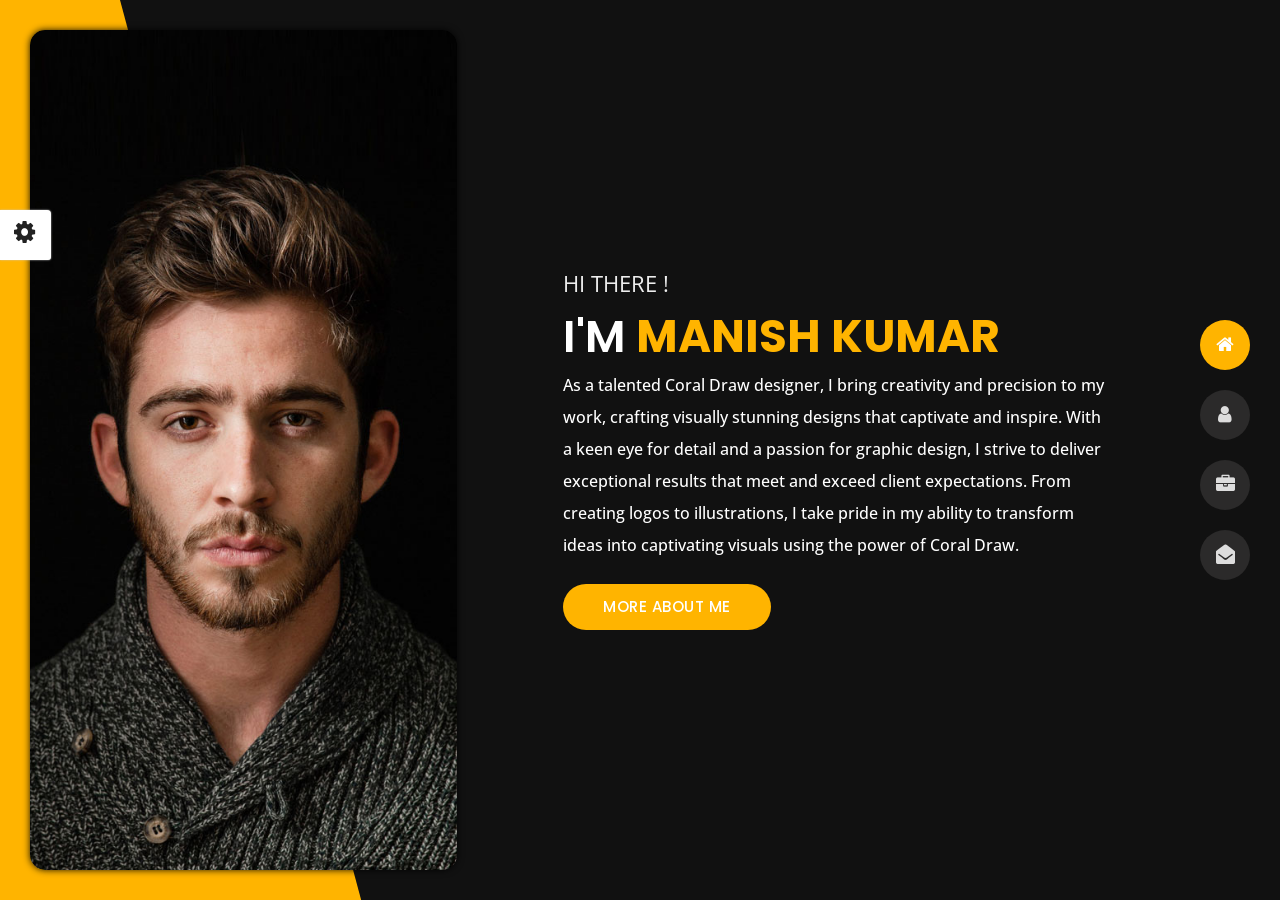
<file: index.html>
﻿<!DOCTYPE html>
<html lang="en">


<head>
    <meta charset="utf-8">
    <title> Personal Portfolio</title>
    <meta name="viewport" content="width=device-width, initial-scale=1">

    <!-- Template Google Fonts -->
    <link href="https://fonts.googleapis.com/css?family=Poppins:400,400i,500,500i,600,600i,700,700i,800,800i,900,900i"
        rel="stylesheet">
    <link href="https://fonts.googleapis.com/css?family=Open+Sans:300,400,400i,600,600i,700" rel="stylesheet">

    <!-- Template CSS Files -->
    <link href="css/bootstrap.min.css" rel="stylesheet">
    <link href="css/preloader.min.css" rel="stylesheet">
    <link href="css/circle.css" rel="stylesheet">
    <link href="css/font-awesome.min.css" rel="stylesheet">
    <link href="css/fm.revealator.jquery.min.css" rel="stylesheet">
    <link href="css/style.css" rel="stylesheet">

    <!-- CSS Skin File -->
    <link href="css/skins/yellow.css" rel="stylesheet">

    <!-- Live Style Switcher - demo only -->
    <link rel="alternate stylesheet" type="text/css" title="blue" href="css/skins/blue.css" />
    <link rel="alternate stylesheet" type="text/css" title="green" href="css/skins/green.css" />
    <link rel="alternate stylesheet" type="text/css" title="yellow" href="css/skins/yellow.css" />
    <link rel="alternate stylesheet" type="text/css" title="blueviolet" href="css/skins/blueviolet.css" />
    <link rel="alternate stylesheet" type="text/css" title="goldenrod" href="css/skins/goldenrod.css" />
    <link rel="alternate stylesheet" type="text/css" title="magenta" href="css/skins/magenta.css" />
    <link rel="alternate stylesheet" type="text/css" title="orange" href="css/skins/orange.css" />
    <link rel="alternate stylesheet" type="text/css" title="purple" href="css/skins/purple.css" />
    <link rel="alternate stylesheet" type="text/css" title="red" href="css/skins/red.css" />
    <link rel="alternate stylesheet" type="text/css" title="yellowgreen" href="css/skins/yellowgreen.css" />
    <link rel="stylesheet" type="text/css" href="css/styleswitcher.css" />

    <!-- Modernizr JS File -->
    <script src="js/modernizr.custom.js"></script>
</head>

<body class="home">
    <!-- Live Style Switcher Starts - demo only -->
    <div id="switcher" class="">
        <div class="content-switcher">
            <h4>STYLE SWITCHER</h4>
            <ul>
                <li>
                    <a href="#" onclick="setActiveStyleSheet('purple');" title="purple" class="color"><img
                            src="img/styleswitcher/purple.png" alt="purple" /></a>
                </li>
                <li>
                    <a href="#" onclick="setActiveStyleSheet('red');" title="red" class="color"><img
                            src="img/styleswitcher/red.png" alt="red" /></a>
                </li>
                <li>
                    <a href="#" onclick="setActiveStyleSheet('blueviolet');" title="blueviolet" class="color"><img
                            src="img/styleswitcher/blueviolet.png" alt="blueviolet" /></a>
                </li>
                <li>
                    <a href="#" onclick="setActiveStyleSheet('blue');" title="blue" class="color"><img
                            src="img/styleswitcher/blue.png" alt="blue" /></a>
                </li>
                <li>
                    <a href="#" onclick="setActiveStyleSheet('goldenrod');" title="goldenrod" class="color"><img
                            src="img/styleswitcher/goldenrod.png" alt="goldenrod" /></a>
                </li>
                <li>
                    <a href="#" onclick="setActiveStyleSheet('magenta');" title="magenta" class="color"><img
                            src="img/styleswitcher/magenta.png" alt="magenta" /></a>
                </li>
                <li>
                    <a href="#" onclick="setActiveStyleSheet('yellowgreen');" title="yellowgreen" class="color"><img
                            src="img/styleswitcher/yellowgreen.png" alt="yellowgreen" /></a>
                </li>
                <li>
                    <a href="#" onclick="setActiveStyleSheet('orange');" title="orange" class="color"><img
                            src="img/styleswitcher/orange.png" alt="orange" /></a>
                </li>
                <li>
                    <a href="#" onclick="setActiveStyleSheet('green');" title="green" class="color"><img
                            src="img/styleswitcher/green.png" alt="green" /></a>
                </li>
                <li>
                    <a href="#" onclick="setActiveStyleSheet('yellow');" title="yellow" class="color"><img
                            src="img/styleswitcher/yellow.png" alt="yellow" /></a>
                </li>
            </ul>
            <div id="hideSwitcher">&times;</div>
        </div>
    </div>
    <div id="showSwitcher" class="styleSecondColor"><i class="fa fa-cog fa-spin"></i></div>
    <!-- Live Style Switcher Ends - demo only -->
    <!-- Header Starts -->
    <header class="header" id="navbar-collapse-toggle">
        <!-- Fixed Navigation Starts -->
        <ul class="icon-menu d-none d-lg-block revealator-slideup revealator-once revealator-delay1">
            <li class="icon-box active">
                <i class="fa fa-home"></i>
                <a href="index.html">
                    <h2>Home</h2>
                </a>
            </li>
            <li class="icon-box">
                <i class="fa fa-user"></i>
                <a href="about.html">
                    <h2>About</h2>
                </a>
            </li>
            <li class="icon-box">
                <i class="fa fa-briefcase"></i>
                <a href="portfolio.html">
                    <h2>Portfolio</h2>
                </a>
            </li>
            <li class="icon-box">
                <i class="fa fa-envelope-open"></i>
                <a href="contact.html">
                    <h2>Contact</h2>
                </a>
            </li>

        </ul>
        <!-- Fixed Navigation Ends -->
        <!-- Mobile Menu Starts -->
        <nav role="navigation" class="d-block d-lg-none">
            <div id="menuToggle">
                <input type="checkbox" />
                <span></span>
                <span></span>
                <span></span>
                <ul class="list-unstyled" id="menu">
                    <li class="active"><a href="index.html"><i class="fa fa-home"></i><span>Home</span></a></li>
                    <li><a href="about.html"><i class="fa fa-user"></i><span>About</span></a></li>
                    <li><a href="portfolio.html"><i class="fa fa-folder-open"></i><span>Portfolio</span></a></li>
                    <li><a href="contact.html"><i class="fa fa-envelope-open"></i><span>Contact</span></a></li>
                    <li><a href="blog.html"><i class="fa fa-comments"></i><span>Blog</span></a></li>
                </ul>
            </div>
        </nav>
        <!-- Mobile Menu Ends -->
    </header>
    <!-- Header Ends -->
    <!-- Main Content Starts -->
    <section
        class="container-fluid main-container container-home p-0 revealator-slideup revealator-once revealator-delay1">
        <div class="color-block d-none d-lg-block"></div>
        <div class="row home-details-container align-items-center">
            <div class="col-lg-4 bg position-fixed d-none d-lg-block"></div>
            <div class="col-12 col-lg-8 offset-lg-4 home-details text-left text-sm-center text-lg-left">
                <div>
                    <img src="img/img-mobile.jpg" class="img-fluid main-img-mobile d-none d-sm-block d-lg-none"
                        alt="my picture" />
                    <h6 class="text-uppercase open-sans-font mb-0 d-block d-sm-none d-lg-block">hi there !</h6>
                    <h1 class="text-uppercase poppins-font"><span>I'm</span> Manish Kumar</h1>
                    <p class="open-sans-font">As a talented Coral Draw designer, I bring creativity and precision to my
                        work, crafting visually stunning designs that
                        captivate and inspire. With a keen eye for detail and a passion for graphic design, I strive to
                        deliver exceptional
                        results that meet and exceed client expectations. From creating logos to illustrations, I take
                        pride in my ability to
                        transform ideas into captivating visuals using the power of Coral Draw.</p>
                    <a href="about.html" class="btn btn-about">more about me</a>
                </div>
            </div>
        </div>
    </section>
    <!-- Main Content Ends -->

    <!-- Template JS Files -->
    <script src="js/jquery-3.5.0.min.js"></script>
    <script src="js/styleswitcher.js"></script>
    <script src="js/preloader.min.js"></script>
    <script src="js/fm.revealator.jquery.min.js"></script>
    <script src="js/imagesloaded.pkgd.min.js"></script>
    <script src="js/masonry.pkgd.min.js"></script>
    <script src="js/classie.js"></script>
    <script src="js/cbpGridGallery.js"></script>
    <script src="js/jquery.hoverdir.js"></script>
    <script src="js/popper.min.js"></script>
    <script src="js/bootstrap.js"></script>
    <script src="js/custom.js"></script>

</body>

</html>
</file>
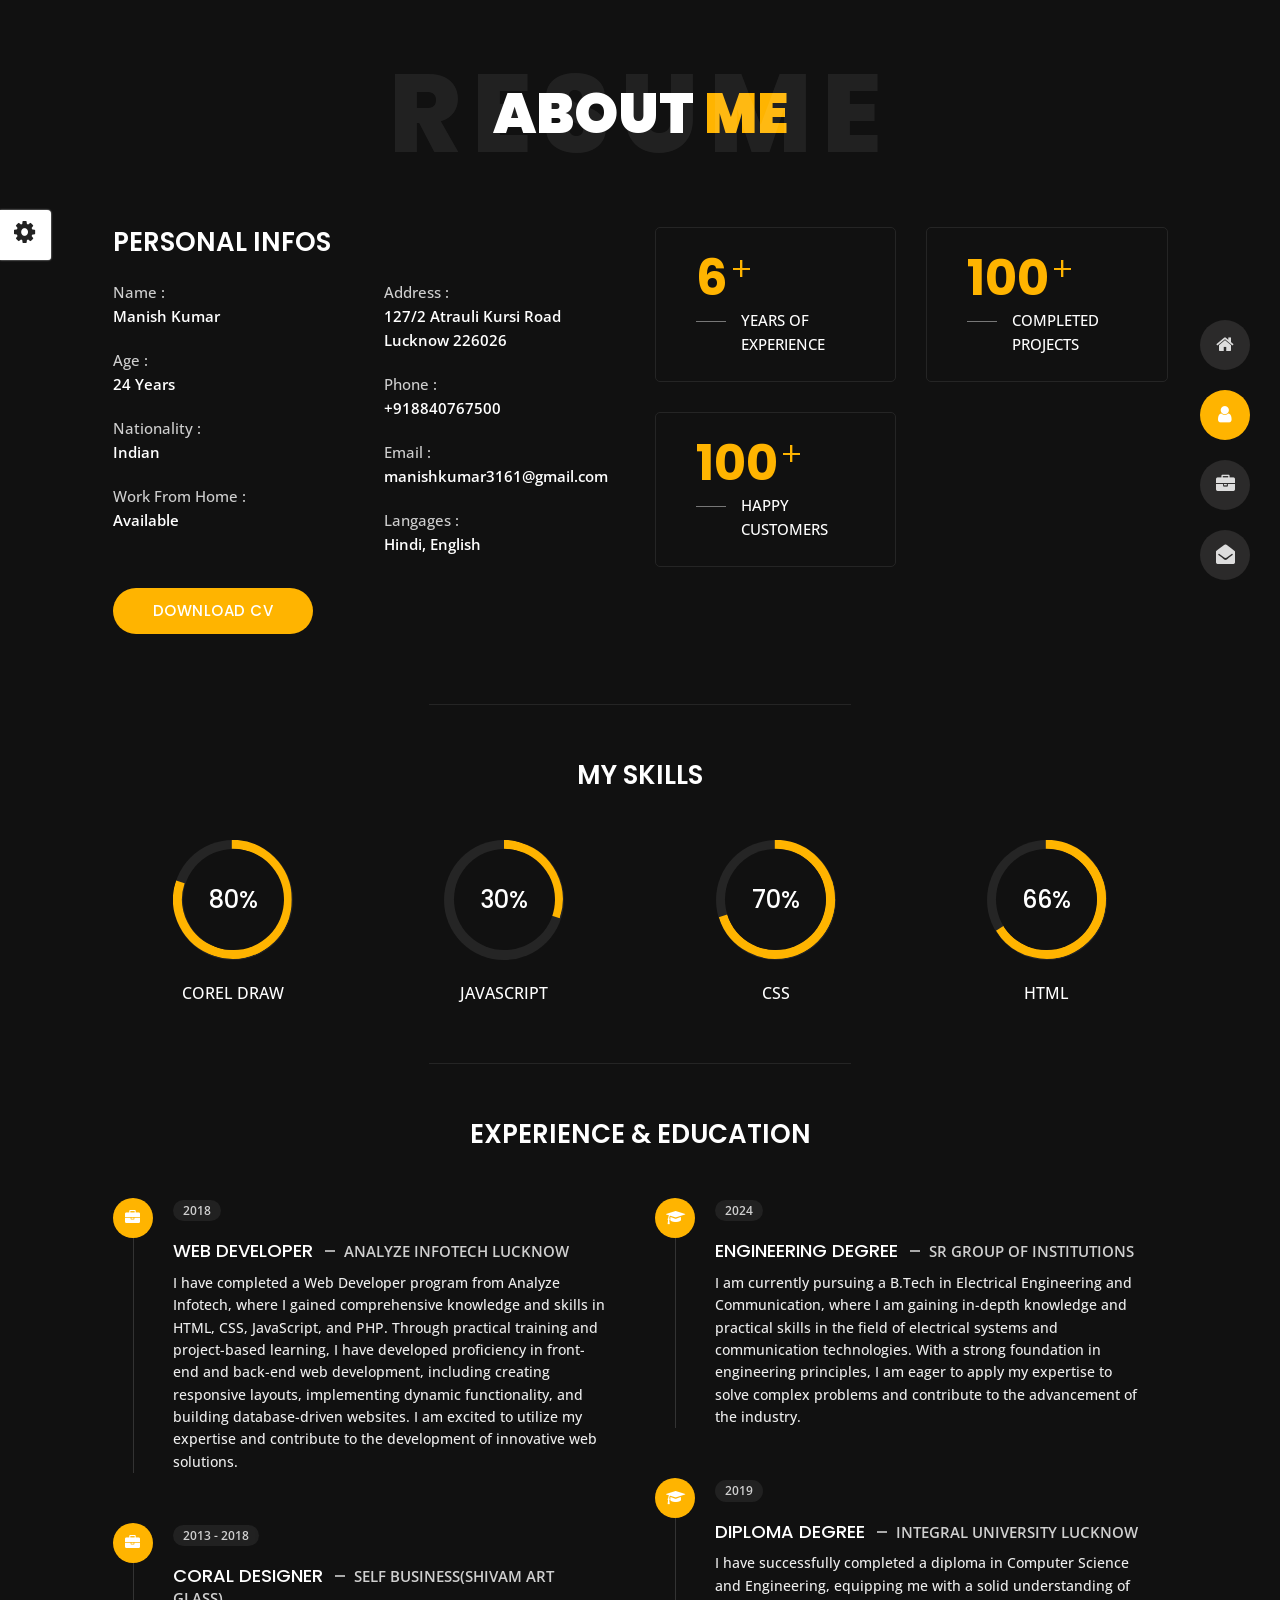
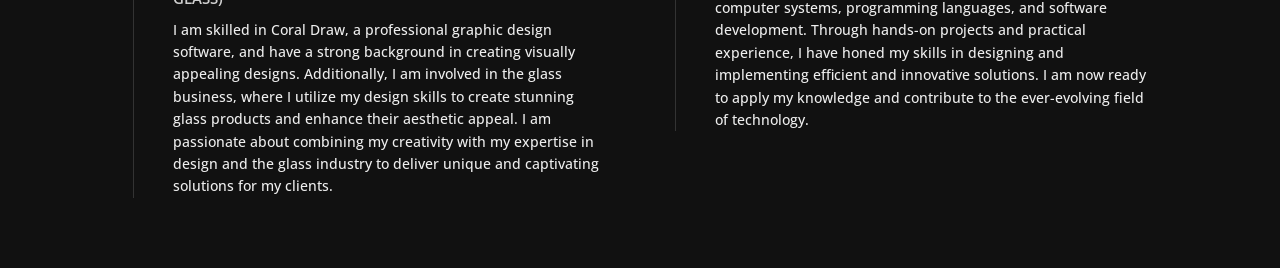
<file: about.html>
<!DOCTYPE html>
<html lang="en">


<head>
    <meta charset="utf-8">
    <title>About Personal Portfolio</title>
    <meta name="viewport" content="width=device-width, initial-scale=1">

    <!-- Template Google Fonts -->
    <link href="https://fonts.googleapis.com/css?family=Poppins:400,400i,500,500i,600,600i,700,700i,800,800i,900,900i"
        rel="stylesheet">
    <link href="https://fonts.googleapis.com/css?family=Open+Sans:300,400,400i,600,600i,700" rel="stylesheet">

    <!-- Template CSS Files -->
    <link href="css/bootstrap.min.css" rel="stylesheet">
    <link href="css/preloader.min.css" rel="stylesheet">
    <link href="css/circle.css" rel="stylesheet">
    <link href="css/font-awesome.min.css" rel="stylesheet">
    <link href="css/fm.revealator.jquery.min.css" rel="stylesheet">
    <link href="css/style.css" rel="stylesheet">

    <!-- CSS Skin File -->
    <link href="css/skins/yellow.css" rel="stylesheet">

    <!-- Live Style Switcher - demo only -->
    <link rel="alternate stylesheet" type="text/css" title="blue" href="css/skins/blue.css" />
    <link rel="alternate stylesheet" type="text/css" title="green" href="css/skins/green.css" />
    <link rel="alternate stylesheet" type="text/css" title="yellow" href="css/skins/yellow.css" />
    <link rel="alternate stylesheet" type="text/css" title="blueviolet" href="css/skins/blueviolet.css" />
    <link rel="alternate stylesheet" type="text/css" title="goldenrod" href="css/skins/goldenrod.css" />
    <link rel="alternate stylesheet" type="text/css" title="magenta" href="css/skins/magenta.css" />
    <link rel="alternate stylesheet" type="text/css" title="orange" href="css/skins/orange.css" />
    <link rel="alternate stylesheet" type="text/css" title="purple" href="css/skins/purple.css" />
    <link rel="alternate stylesheet" type="text/css" title="red" href="css/skins/red.css" />
    <link rel="alternate stylesheet" type="text/css" title="yellowgreen" href="css/skins/yellowgreen.css" />
    <link rel="stylesheet" type="text/css" href="css/styleswitcher.css" />

    <!-- Modernizr JS File -->
    <script src="js/modernizr.custom.js"></script>
</head>

<body class="about">
    <!-- Live Style Switcher Starts - demo only -->
    <div id="switcher" class="">
        <div class="content-switcher">
            <h4>STYLE SWITCHER</h4>
            <ul>
                <li>
                    <a href="#" onclick="setActiveStyleSheet('purple');" title="purple" class="color"><img
                            src="img/styleswitcher/purple.png" alt="purple" /></a>
                </li>
                <li>
                    <a href="#" onclick="setActiveStyleSheet('red');" title="red" class="color"><img
                            src="img/styleswitcher/red.png" alt="red" /></a>
                </li>
                <li>
                    <a href="#" onclick="setActiveStyleSheet('blueviolet');" title="blueviolet" class="color"><img
                            src="img/styleswitcher/blueviolet.png" alt="blueviolet" /></a>
                </li>
                <li>
                    <a href="#" onclick="setActiveStyleSheet('blue');" title="blue" class="color"><img
                            src="img/styleswitcher/blue.png" alt="blue" /></a>
                </li>
                <li>
                    <a href="#" onclick="setActiveStyleSheet('goldenrod');" title="goldenrod" class="color"><img
                            src="img/styleswitcher/goldenrod.png" alt="goldenrod" /></a>
                </li>
                <li>
                    <a href="#" onclick="setActiveStyleSheet('magenta');" title="magenta" class="color"><img
                            src="img/styleswitcher/magenta.png" alt="magenta" /></a>
                </li>
                <li>
                    <a href="#" onclick="setActiveStyleSheet('yellowgreen');" title="yellowgreen" class="color"><img
                            src="img/styleswitcher/yellowgreen.png" alt="yellowgreen" /></a>
                </li>
                <li>
                    <a href="#" onclick="setActiveStyleSheet('orange');" title="orange" class="color"><img
                            src="img/styleswitcher/orange.png" alt="orange" /></a>
                </li>
                <li>
                    <a href="#" onclick="setActiveStyleSheet('green');" title="green" class="color"><img
                            src="img/styleswitcher/green.png" alt="green" /></a>
                </li>
                <li>
                    <a href="#" onclick="setActiveStyleSheet('yellow');" title="yellow" class="color"><img
                            src="img/styleswitcher/yellow.png" alt="yellow" /></a>
                </li>
            </ul>

            <div id="hideSwitcher">&times;</div>
        </div>

    </div>
    <div id="showSwitcher" class="styleSecondColor"><i class="fa fa-cog fa-spin"></i></div>
    <!-- Live Style Switcher Ends - demo only -->
    <!-- Header Starts -->
    <header class="header" id="navbar-collapse-toggle">
        <!-- Fixed Navigation Starts -->
        <ul class="icon-menu d-none d-lg-block revealator-slideup revealator-once revealator-delay1">
            <li class="icon-box">
                <i class="fa fa-home"></i>
                <a href="index.html">
                    <h2>Home</h2>
                </a>
            </li>
            <li class="icon-box active">
                <i class="fa fa-user"></i>
                <a href="about.html">
                    <h2>About</h2>
                </a>
            </li>
            <li class="icon-box">
                <i class="fa fa-briefcase"></i>
                <a href="portfolio.html">
                    <h2>Portfolio</h2>
                </a>
            </li>
            <li class="icon-box">
                <i class="fa fa-envelope-open"></i>
                <a href="contact.html">
                    <h2>Contact</h2>
                </a>
            </li>

        </ul>
        <!-- Fixed Navigation Ends -->
        <!-- Mobile Menu Starts -->
        <nav role="navigation" class="d-block d-lg-none">
            <div id="menuToggle">
                <input type="checkbox" />
                <span></span>
                <span></span>
                <span></span>
                <ul class="list-unstyled" id="menu">
                    <li><a href="index.html"><i class="fa fa-home"></i><span>Home</span></a></li>
                    <li class="active"><a href="about.html"><i class="fa fa-user"></i><span>About</span></a></li>
                    <li><a href="portfolio.html"><i class="fa fa-folder-open"></i><span>Portfolio</span></a></li>
                    <li><a href="contact.html"><i class="fa fa-envelope-open"></i><span>Contact</span></a></li>
                    <li><a href="blog.html"><i class="fa fa-comments"></i><span>Blog</span></a></li>
                </ul>
            </div>
        </nav>
        <!-- Mobile Menu Ends -->
    </header>
    <!-- Header Ends -->
    <!-- Page Title Starts -->
    <section class="title-section text-left text-sm-center revealator-slideup revealator-once revealator-delay1">
        <h1>ABOUT <span>ME</span></h1>
        <span class="title-bg">Resume</span>
    </section>
    <!-- Page Title Ends -->
    <!-- Main Content Starts -->
    <section class="main-content revealator-slideup revealator-once revealator-delay1">
        <div class="container">
            <div class="row">
                <!-- Personal Info Starts -->
                <div class="col-12 col-lg-5 col-xl-6">
                    <div class="row">
                        <div class="col-12">
                            <h3 class="text-uppercase custom-title mb-0 ft-wt-600">personal infos</h3>
                        </div>
                        <div class="col-12 d-block d-sm-none">
                            <img src="img/img-mobile.jpg" class="img-fluid main-img-mobile" alt="my picture" />
                        </div>
                        <div class="col-6">
                            <ul class="about-list list-unstyled open-sans-font">
                                <li> <span class="title"> name :</span><br /> <span
                                        class="value d-block d-sm-inline-block d-lg-block d-xl-inline-block">Manish
                                        Kumar</span>
                                </li>

                                <li> <span class="title">Age :</span> <br /><span
                                        class="value d-block d-sm-inline-block d-lg-block d-xl-inline-block">24
                                        Years</span> </li>
                                <li> <span class="title">Nationality :</span> <br /><span
                                        class="value d-block d-sm-inline-block d-lg-block d-xl-inline-block">Indian</span>
                                </li>
                                <li> <span class="title">Work From Home :</span> <br /><span
                                        class="value d-block d-sm-inline-block d-lg-block d-xl-inline-block">Available</span>
                                </li>
                            </ul>
                        </div>
                        <div class="col-6">
                            <ul class="about-list list-unstyled open-sans-font">
                                <li> <span class="title">Address :</span> <br /><span
                                        class="value d-block d-sm-inline-block d-lg-block d-xl-inline-block">127/2
                                        Atrauli Kursi Road Lucknow 226026</span>
                                </li>
                                <li> <span class="title">phone :</span> <br /><span
                                        class="value d-block d-sm-inline-block d-lg-block d-xl-inline-block">+918840767500</span>
                                </li>
                                <li> <span class="title">Email :</span><br /> <span
                                        class="value d-block d-sm-inline-block d-lg-block d-xl-inline-block">manishkumar3161@gmail.com</span>
                                </li>

                                <li> <span class="title">langages :</span> <br /><span
                                        class="value d-block d-sm-inline-block d-lg-block d-xl-inline-block">Hindi,
                                        English</span> </li>
                            </ul>
                        </div>
                        <div class="col-12 mt-3">
                            <a href="about.html" class="btn btn-download">Download CV</a>
                        </div>
                    </div>
                </div>
                <!-- Personal Info Ends -->
                <!-- Boxes Starts -->
                <div class="col-12 col-lg-7 col-xl-6 mt-5 mt-lg-0">
                    <div class="row">
                        <div class="col-6">
                            <div class="box-stats with-margin">
                                <h3 class="poppins-font position-relative">6</h3>
                                <p class="open-sans-font m-0 position-relative text-uppercase">years of <span
                                        class="d-block">experience</span></p>
                            </div>
                        </div>
                        <div class="col-6">
                            <div class="box-stats with-margin">
                                <h3 class="poppins-font position-relative">100</h3>
                                <p class="open-sans-font m-0 position-relative text-uppercase">completed <span
                                        class="d-block">projects</span></p>
                            </div>
                        </div>
                        <div class="col-6">
                            <div class="box-stats">
                                <h3 class="poppins-font position-relative">100</h3>
                                <p class="open-sans-font m-0 position-relative text-uppercase">Happy<span
                                        class="d-block">customers</span></p>
                            </div>
                        </div>

                    </div>
                </div>
                <!-- Boxes Ends -->
            </div>
            <hr class="separator">
            <!-- Skills Starts -->
            <div class="row">
                <div class="col-12">
                    <h3
                        class="text-uppercase pb-4 pb-sm-5 mb-3 mb-sm-0 text-left text-sm-center custom-title ft-wt-600">
                        My Skills</h3>
                </div>
                <div class="col-6 col-md-3 mb-3 mb-sm-5">
                    <div class="c100 p80">
                        <span>80%</span>
                        <div class="slice">
                            <div class="bar"></div>
                            <div class="fill"></div>
                        </div>
                    </div>
                    <h6 class="text-uppercase open-sans-font text-center mt-2 mt-sm-4">Corel Draw</h6>
                </div>
                <div class="col-6 col-md-3 mb-3 mb-sm-5">
                    <div class="c100 p30">
                        <span>30%</span>
                        <div class="slice">
                            <div class="bar"></div>
                            <div class="fill"></div>
                        </div>
                    </div>
                    <h6 class="text-uppercase open-sans-font text-center mt-2 mt-sm-4">javascript</h6>
                </div>
                <div class="col-6 col-md-3 mb-3 mb-sm-5">
                    <div class="c100 p70">
                        <span>70%</span>
                        <div class="slice">
                            <div class="bar"></div>
                            <div class="fill"></div>
                        </div>
                    </div>
                    <h6 class="text-uppercase open-sans-font text-center mt-2 mt-sm-4">css</h6>
                </div>
                <div class="col-6 col-md-3 mb-3 mb-sm-5">
                    <div class="c100 p66">
                        <span>66%</span>
                        <div class="slice">
                            <div class="bar"></div>
                            <div class="fill"></div>
                        </div>
                    </div>
                    <h6 class="text-uppercase open-sans-font text-center mt-2 mt-sm-4">Html</h6>
                </div>




            </div>
            <!-- Skills Ends -->
            <hr class="separator mt-1">
            <!-- Experience & Education Starts -->
            <div class="row">
                <div class="col-12">
                    <h3 class="text-uppercase pb-5 mb-0 text-left text-sm-center custom-title ft-wt-600">Experience
                        <span>&</span> Education
                    </h3>
                </div>
                <div class="col-lg-6 m-15px-tb">
                    <div class="resume-box">
                        <ul>
                            <li>
                                <div class="icon">
                                    <i class="fa fa-briefcase"></i>
                                </div>
                                <span class="time open-sans-font text-uppercase">2018</span>
                                <h5 class="poppins-font text-uppercase">Web Developer <span
                                        class="place open-sans-font">Analyze Infotech Lucknow</span></h5>
                                <p class="open-sans-font">I have completed a Web Developer program from Analyze
                                    Infotech, where I gained comprehensive knowledge and skills in
                                    HTML, CSS, JavaScript, and PHP. Through practical training and project-based
                                    learning, I have developed proficiency in
                                    front-end and back-end web development, including creating responsive layouts,
                                    implementing dynamic functionality, and
                                    building database-driven websites. I am excited to utilize my expertise and
                                    contribute to the development of innovative
                                    web solutions. </p>
                            </li>
                            <li>
                                <div class="icon">
                                    <i class="fa fa-briefcase"></i>
                                </div>
                                <span class="time open-sans-font text-uppercase">2013 - 2018</span>
                                <h5 class="poppins-font text-uppercase">Coral Designer <span
                                        class="place open-sans-font">Self Business(Shivam Art Glass)</span></h5>
                                <p class="open-sans-font">I am skilled in Coral Draw, a professional graphic design
                                    software, and have a strong background in creating visually
                                    appealing designs. Additionally, I am involved in the glass business, where I
                                    utilize my design skills to create
                                    stunning glass products and enhance their aesthetic appeal. I am passionate about
                                    combining my creativity with my
                                    expertise in design and the glass industry to deliver unique and captivating
                                    solutions for my clients.</p>
                            </li>

                        </ul>
                    </div>
                </div>
                <div class="col-lg-6 m-15px-tb">
                    <div class="resume-box">
                        <ul>
                            <li>
                                <div class="icon">
                                    <i class="fa fa-graduation-cap"></i>
                                </div>
                                <span class="time open-sans-font text-uppercase">2024</span>
                                <h5 class="poppins-font text-uppercase">Engineering Degree <span
                                        class="place open-sans-font">SR Group Of Institutions</span></h5>
                                <p class="open-sans-font">I am currently pursuing a B.Tech in Electrical Engineering and
                                    Communication, where I am gaining in-depth knowledge and
                                    practical skills in the field of electrical systems and communication technologies.
                                    With a strong foundation in
                                    engineering principles, I am eager to apply my expertise to solve complex problems
                                    and contribute to the advancement of
                                    the industry.</p>
                            </li>
                            <li>
                                <div class="icon">
                                    <i class="fa fa-graduation-cap"></i>
                                </div>
                                <span class="time open-sans-font text-uppercase">2019</span>
                                <h5 class="poppins-font text-uppercase">Diploma Degree <span
                                        class="place open-sans-font">Integral University Lucknow</span></h5>
                                <p class="open-sans-font">I have successfully completed a diploma in Computer Science
                                    and Engineering, equipping me with a solid understanding of
                                    computer systems, programming languages, and software development. Through hands-on
                                    projects and practical experience, I
                                    have honed my skills in designing and implementing efficient and innovative
                                    solutions. I am now ready to apply my
                                    knowledge and contribute to the ever-evolving field of technology.</p>
                            </li>

                        </ul>
                    </div>
                </div>
            </div>
            <!-- Experience & Education Ends -->
        </div>
    </section>
    <!-- Main Content Ends -->

    <!-- Template JS Files -->
    <script src="js/jquery-3.5.0.min.js"></script>
    <script src="js/styleswitcher.js"></script>
    <script src="js/preloader.min.js"></script>
    <script src="js/fm.revealator.jquery.min.js"></script>
    <script src="js/imagesloaded.pkgd.min.js"></script>
    <script src="js/masonry.pkgd.min.js"></script>
    <script src="js/classie.js"></script>
    <script src="js/cbpGridGallery.js"></script>
    <script src="js/jquery.hoverdir.js"></script>
    <script src="js/popper.min.js"></script>
    <script src="js/bootstrap.js"></script>
    <script src="js/custom.js"></script>

</body>


</html>
</file>
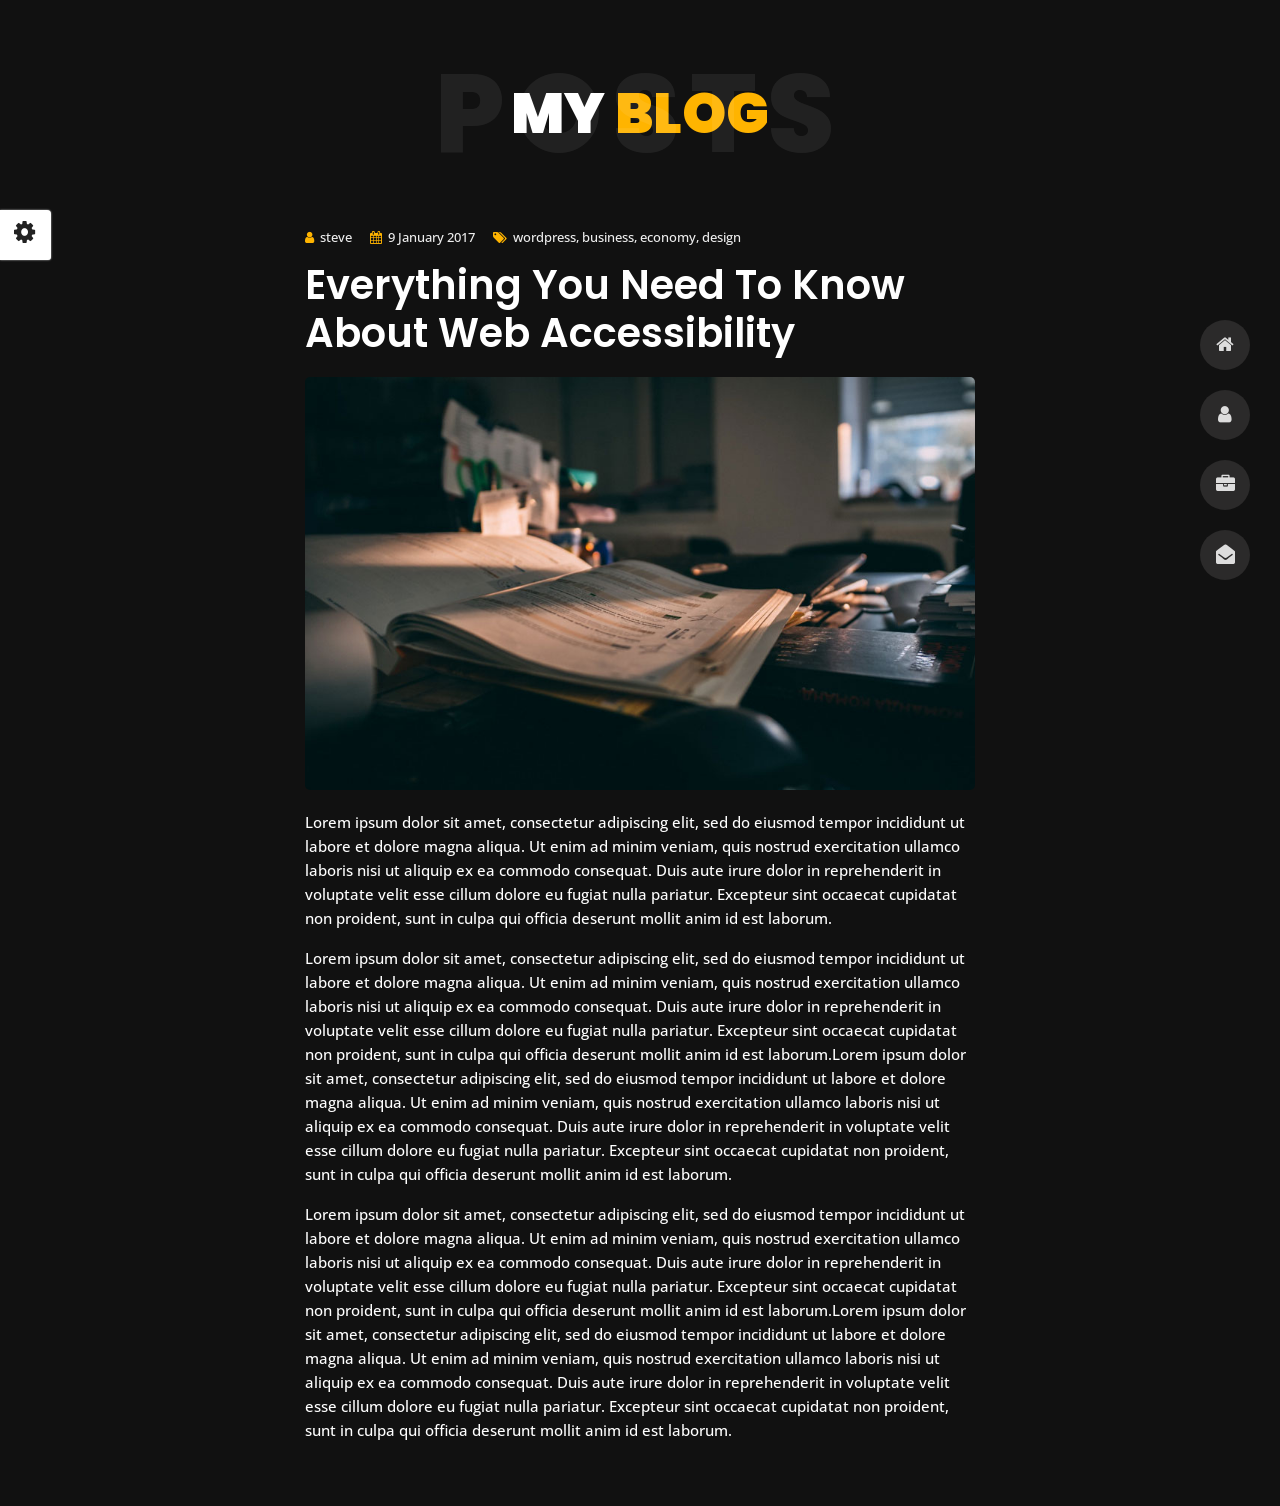
<file: blog-post.html>
<!DOCTYPE html>
<html lang="en">


<head>
    <meta charset="utf-8">
    <title>Blog - Personal Portfolio</title>
    <meta name="viewport" content="width=device-width, initial-scale=1">

    <!-- Template Google Fonts -->
    <link href="https://fonts.googleapis.com/css?family=Poppins:400,400i,500,500i,600,600i,700,700i,800,800i,900,900i"
        rel="stylesheet">
    <link href="https://fonts.googleapis.com/css?family=Open+Sans:300,400,400i,600,600i,700" rel="stylesheet">

    <!-- Template CSS Files -->
    <link href="css/bootstrap.min.css" rel="stylesheet">
    <link href="css/preloader.min.css" rel="stylesheet">
    <link href="css/circle.css" rel="stylesheet">
    <link href="css/font-awesome.min.css" rel="stylesheet">
    <link href="css/fm.revealator.jquery.min.css" rel="stylesheet">
    <link href="css/style.css" rel="stylesheet">

    <!-- CSS Skin File -->
    <link href="css/skins/yellow.css" rel="stylesheet">

    <!-- Live Style Switcher - demo only -->
    <link rel="alternate stylesheet" type="text/css" title="blue" href="css/skins/blue.css" />
    <link rel="alternate stylesheet" type="text/css" title="green" href="css/skins/green.css" />
    <link rel="alternate stylesheet" type="text/css" title="yellow" href="css/skins/yellow.css" />
    <link rel="alternate stylesheet" type="text/css" title="blueviolet" href="css/skins/blueviolet.css" />
    <link rel="alternate stylesheet" type="text/css" title="goldenrod" href="css/skins/goldenrod.css" />
    <link rel="alternate stylesheet" type="text/css" title="magenta" href="css/skins/magenta.css" />
    <link rel="alternate stylesheet" type="text/css" title="orange" href="css/skins/orange.css" />
    <link rel="alternate stylesheet" type="text/css" title="purple" href="css/skins/purple.css" />
    <link rel="alternate stylesheet" type="text/css" title="red" href="css/skins/red.css" />
    <link rel="alternate stylesheet" type="text/css" title="yellowgreen" href="css/skins/yellowgreen.css" />
    <link rel="stylesheet" type="text/css" href="css/styleswitcher.css" />

    <!-- Modernizr JS File -->
    <script src="js/modernizr.custom.js"></script>
</head>

<body class="blog-post">
    <!-- Live Style Switcher Starts - demo only -->
    <div id="switcher" class="">
        <div class="content-switcher">
            <h4>STYLE SWITCHER</h4>
            <ul>
                <li>
                    <a href="#" onclick="setActiveStyleSheet('purple');" title="purple" class="color"><img
                            src="img/styleswitcher/purple.png" alt="purple" /></a>
                </li>
                <li>
                    <a href="#" onclick="setActiveStyleSheet('red');" title="red" class="color"><img
                            src="img/styleswitcher/red.png" alt="red" /></a>
                </li>
                <li>
                    <a href="#" onclick="setActiveStyleSheet('blueviolet');" title="blueviolet" class="color"><img
                            src="img/styleswitcher/blueviolet.png" alt="blueviolet" /></a>
                </li>
                <li>
                    <a href="#" onclick="setActiveStyleSheet('blue');" title="blue" class="color"><img
                            src="img/styleswitcher/blue.png" alt="blue" /></a>
                </li>
                <li>
                    <a href="#" onclick="setActiveStyleSheet('goldenrod');" title="goldenrod" class="color"><img
                            src="img/styleswitcher/goldenrod.png" alt="goldenrod" /></a>
                </li>
                <li>
                    <a href="#" onclick="setActiveStyleSheet('magenta');" title="magenta" class="color"><img
                            src="img/styleswitcher/magenta.png" alt="magenta" /></a>
                </li>
                <li>
                    <a href="#" onclick="setActiveStyleSheet('yellowgreen');" title="yellowgreen" class="color"><img
                            src="img/styleswitcher/yellowgreen.png" alt="yellowgreen" /></a>
                </li>
                <li>
                    <a href="#" onclick="setActiveStyleSheet('orange');" title="orange" class="color"><img
                            src="img/styleswitcher/orange.png" alt="orange" /></a>
                </li>
                <li>
                    <a href="#" onclick="setActiveStyleSheet('green');" title="green" class="color"><img
                            src="img/styleswitcher/green.png" alt="green" /></a>
                </li>
                <li>
                    <a href="#" onclick="setActiveStyleSheet('yellow');" title="yellow" class="color"><img
                            src="img/styleswitcher/yellow.png" alt="yellow" /></a>
                </li>
            </ul>

            <div id="hideSwitcher">&times;</div>
        </div>
    </div>
    <div id="showSwitcher" class="styleSecondColor"><i class="fa fa-cog fa-spin"></i></div>
    <!-- Live Style Switcher Ends - demo only -->
    <!-- Header Starts -->
    <header class="header" id="navbar-collapse-toggle">
        <!-- Fixed Navigation Starts -->
        <ul class="icon-menu d-none d-lg-block revealator-slideup revealator-once revealator-delay1">
            <li class="icon-box">
                <i class="fa fa-home"></i>
                <a href="index.html">
                    <h2>Home</h2>
                </a>
            </li>
            <li class="icon-box">
                <i class="fa fa-user"></i>
                <a href="about.html">
                    <h2>About</h2>
                </a>
            </li>
            <li class="icon-box">
                <i class="fa fa-briefcase"></i>
                <a href="portfolio.html">
                    <h2>Portfolio</h2>
                </a>
            </li>
            <li class="icon-box">
                <i class="fa fa-envelope-open"></i>
                <a href="contact.html">
                    <h2>Contact</h2>
                </a>
            </li>

        </ul>
        <!-- Fixed Navigation Ends -->
        <!-- Mobile Menu Starts -->
        <nav role="navigation" class="d-block d-lg-none">
            <div id="menuToggle">
                <input type="checkbox" />
                <span></span>
                <span></span>
                <span></span>
                <ul class="list-unstyled" id="menu">
                    <li><a href="index.html"><i class="fa fa-home"></i><span>Home</span></a></li>
                    <li><a href="about.html"><i class="fa fa-user"></i><span>About</span></a></li>
                    <li><a href="portfolio.html"><i class="fa fa-folder-open"></i><span>Portfolio</span></a></li>
                    <li><a href="contact.html"><i class="fa fa-envelope-open"></i><span>Contact</span></a></li>
                    <li class="active"><a href="blog.html"><i class="fa fa-comments"></i><span>Blog</span></a></li>
                </ul>
            </div>
        </nav>
        <!-- Mobile Menu Ends -->
    </header>
    <!-- Header Ends -->
    <!-- Page Title Starts -->
    <section class="title-section text-left text-sm-center revealator-slideup revealator-once revealator-delay1">
        <h1>my <span>blog</span></h1>
        <span class="title-bg">posts</span>
    </section>
    <!-- Page Title Ends -->
    <!-- Main Content Starts -->
    <section class="main-content revealator-slideup revealator-once revealator-delay1">
        <div class="container">
            <div class="row">
                <!-- Article Starts -->
                <article class="col-12">
                    <!-- Meta Starts -->
                    <div class="meta open-sans-font">
                        <span><i class="fa fa-user"></i> steve</span>
                        <span class="date"><i class="fa fa-calendar"></i> 9 January 2017</span>
                        <span><i class="fa fa-tags"></i> wordpress, business, economy, design</span>
                    </div>
                    <!-- Meta Ends -->
                    <!-- Article Content Starts -->
                    <h1 class="text-uppercase text-capitalize">Everything You Need to Know About Web Accessibility</h1>
                    <img src="img/blog/blog-post-1.jpg" class="img-fluid" alt="Blog image" />
                    <div class="blog-excerpt open-sans-font pb-5">
                        <p>Lorem ipsum dolor sit amet, consectetur adipiscing elit, sed do eiusmod tempor incididunt ut
                            labore et dolore magna aliqua. Ut enim ad minim veniam, quis nostrud exercitation ullamco
                            laboris nisi ut aliquip ex ea commodo consequat.
                            Duis aute irure dolor in reprehenderit in voluptate velit esse cillum dolore eu fugiat nulla
                            pariatur. Excepteur sint occaecat cupidatat non proident, sunt in culpa qui officia deserunt
                            mollit anim id est laborum.</p>
                        <p>Lorem ipsum dolor sit amet, consectetur adipiscing elit, sed do eiusmod tempor incididunt ut
                            labore et dolore magna aliqua. Ut enim ad minim veniam, quis nostrud exercitation ullamco
                            laboris nisi ut aliquip ex ea commodo consequat.
                            Duis aute irure dolor in reprehenderit in voluptate velit esse cillum dolore eu fugiat nulla
                            pariatur. Excepteur sint occaecat cupidatat non proident, sunt in culpa qui officia deserunt
                            mollit anim id est laborum.Lorem ipsum
                            dolor sit amet, consectetur adipiscing elit, sed do eiusmod tempor incididunt ut labore et
                            dolore magna aliqua. Ut enim ad minim veniam, quis nostrud exercitation ullamco laboris nisi
                            ut aliquip ex ea commodo consequat. Duis
                            aute irure dolor in reprehenderit in voluptate velit esse cillum dolore eu fugiat nulla
                            pariatur. Excepteur sint occaecat cupidatat non proident, sunt in culpa qui officia deserunt
                            mollit anim id est laborum.</p>
                        <p>Lorem ipsum dolor sit amet, consectetur adipiscing elit, sed do eiusmod tempor incididunt ut
                            labore et dolore magna aliqua. Ut enim ad minim veniam, quis nostrud exercitation ullamco
                            laboris nisi ut aliquip ex ea commodo consequat.
                            Duis aute irure dolor in reprehenderit in voluptate velit esse cillum dolore eu fugiat nulla
                            pariatur. Excepteur sint occaecat cupidatat non proident, sunt in culpa qui officia deserunt
                            mollit anim id est laborum.Lorem ipsum
                            dolor sit amet, consectetur adipiscing elit, sed do eiusmod tempor incididunt ut labore et
                            dolore magna aliqua. Ut enim ad minim veniam, quis nostrud exercitation ullamco laboris nisi
                            ut aliquip ex ea commodo consequat. Duis
                            aute irure dolor in reprehenderit in voluptate velit esse cillum dolore eu fugiat nulla
                            pariatur. Excepteur sint occaecat cupidatat non proident, sunt in culpa qui officia deserunt
                            mollit anim id est laborum.</p>
                    </div>
                    <!-- Article Content Ends -->
                </article>
                <!-- Article Ends -->
            </div>
        </div>
    </section>
    <!-- Template JS Files -->
    <script src="js/jquery-3.5.0.min.js"></script>
    <script src="js/styleswitcher.js"></script>
    <script src="js/preloader.min.js"></script>
    <script src="js/fm.revealator.jquery.min.js"></script>
    <script src="js/imagesloaded.pkgd.min.js"></script>
    <script src="js/masonry.pkgd.min.js"></script>
    <script src="js/classie.js"></script>
    <script src="js/cbpGridGallery.js"></script>
    <script src="js/jquery.hoverdir.js"></script>
    <script src="js/popper.min.js"></script>
    <script src="js/bootstrap.js"></script>
    <script src="js/custom.js"></script>

</body>


</html>
</file>
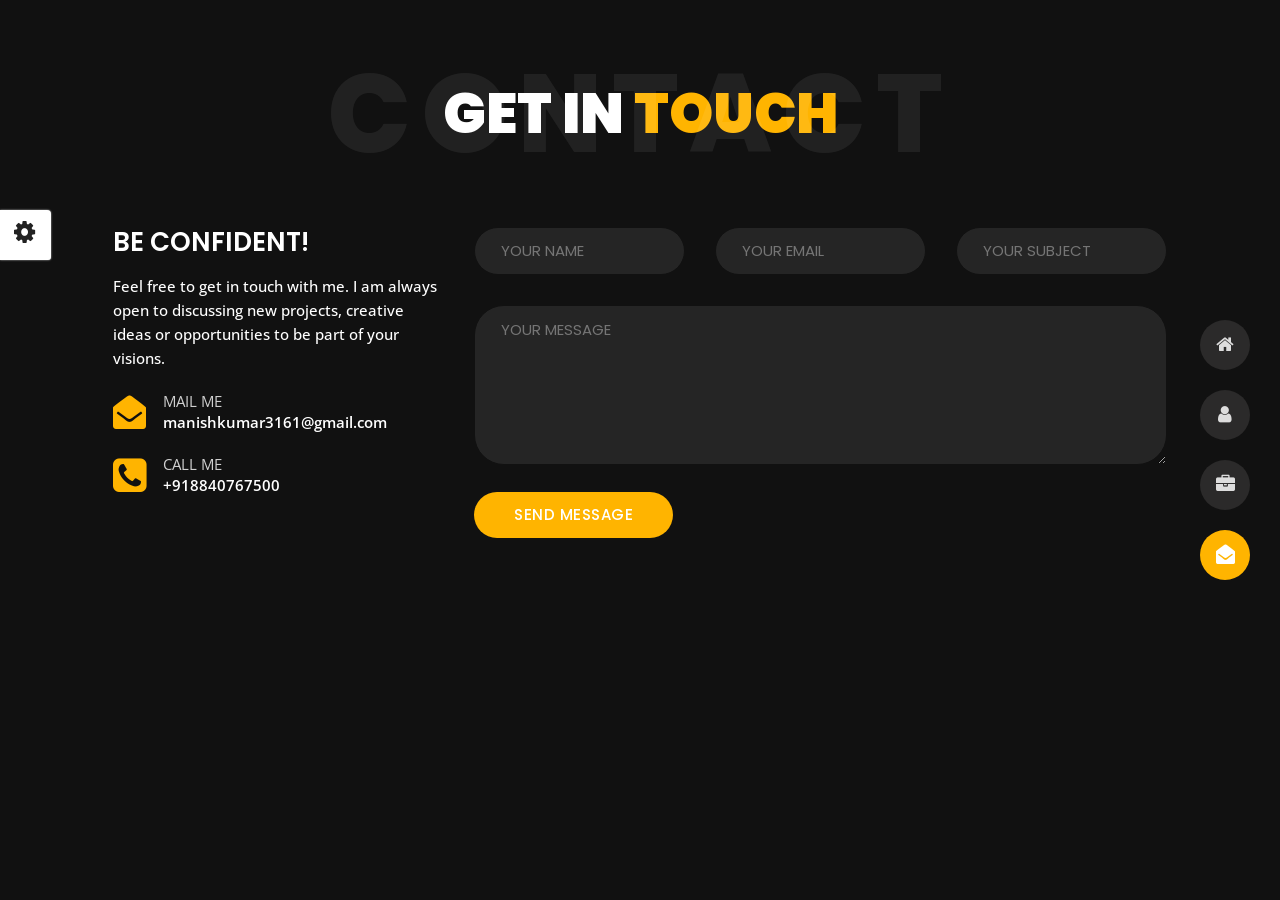
<file: contact.html>
<!DOCTYPE html>
<html lang="en">


<head>
    <meta charset="utf-8">
    <title>Contact - Personal Portfolio</title>
    <meta name="viewport" content="width=device-width, initial-scale=1">

    <!-- Template Google Fonts -->
    <link href="https://fonts.googleapis.com/css?family=Poppins:400,400i,500,500i,600,600i,700,700i,800,800i,900,900i"
        rel="stylesheet">
    <link href="https://fonts.googleapis.com/css?family=Open+Sans:300,400,400i,600,600i,700" rel="stylesheet">

    <!-- Template CSS Files -->
    <link href="css/bootstrap.min.css" rel="stylesheet">
    <link href="css/preloader.min.css" rel="stylesheet">
    <link href="css/circle.css" rel="stylesheet">
    <link href="css/font-awesome.min.css" rel="stylesheet">
    <link href="css/fm.revealator.jquery.min.css" rel="stylesheet">
    <link href="css/style.css" rel="stylesheet">

    <!-- CSS Skin File -->
    <link href="css/skins/yellow.css" rel="stylesheet">

    <!-- Live Style Switcher - demo only -->
    <link rel="alternate stylesheet" type="text/css" title="blue" href="css/skins/blue.css" />
    <link rel="alternate stylesheet" type="text/css" title="green" href="css/skins/green.css" />
    <link rel="alternate stylesheet" type="text/css" title="yellow" href="css/skins/yellow.css" />
    <link rel="alternate stylesheet" type="text/css" title="blueviolet" href="css/skins/blueviolet.css" />
    <link rel="alternate stylesheet" type="text/css" title="goldenrod" href="css/skins/goldenrod.css" />
    <link rel="alternate stylesheet" type="text/css" title="magenta" href="css/skins/magenta.css" />
    <link rel="alternate stylesheet" type="text/css" title="orange" href="css/skins/orange.css" />
    <link rel="alternate stylesheet" type="text/css" title="purple" href="css/skins/purple.css" />
    <link rel="alternate stylesheet" type="text/css" title="red" href="css/skins/red.css" />
    <link rel="alternate stylesheet" type="text/css" title="yellowgreen" href="css/skins/yellowgreen.css" />
    <link rel="stylesheet" type="text/css" href="css/styleswitcher.css" />

    <!-- Modernizr JS File -->
    <script src="js/modernizr.custom.js"></script>
</head>

<body class="contact">
    <!-- Live Style Switcher Starts - demo only -->
    <div id="switcher" class="">
        <div class="content-switcher">
            <h4>STYLE SWITCHER</h4>
            <ul>
                <li>
                    <a href="#" onclick="setActiveStyleSheet('purple');" title="purple" class="color"><img
                            src="img/styleswitcher/purple.png" alt="purple" /></a>
                </li>
                <li>
                    <a href="#" onclick="setActiveStyleSheet('red');" title="red" class="color"><img
                            src="img/styleswitcher/red.png" alt="red" /></a>
                </li>
                <li>
                    <a href="#" onclick="setActiveStyleSheet('blueviolet');" title="blueviolet" class="color"><img
                            src="img/styleswitcher/blueviolet.png" alt="blueviolet" /></a>
                </li>
                <li>
                    <a href="#" onclick="setActiveStyleSheet('blue');" title="blue" class="color"><img
                            src="img/styleswitcher/blue.png" alt="blue" /></a>
                </li>
                <li>
                    <a href="#" onclick="setActiveStyleSheet('goldenrod');" title="goldenrod" class="color"><img
                            src="img/styleswitcher/goldenrod.png" alt="goldenrod" /></a>
                </li>
                <li>
                    <a href="#" onclick="setActiveStyleSheet('magenta');" title="magenta" class="color"><img
                            src="img/styleswitcher/magenta.png" alt="magenta" /></a>
                </li>
                <li>
                    <a href="#" onclick="setActiveStyleSheet('yellowgreen');" title="yellowgreen" class="color"><img
                            src="img/styleswitcher/yellowgreen.png" alt="yellowgreen" /></a>
                </li>
                <li>
                    <a href="#" onclick="setActiveStyleSheet('orange');" title="orange" class="color"><img
                            src="img/styleswitcher/orange.png" alt="orange" /></a>
                </li>
                <li>
                    <a href="#" onclick="setActiveStyleSheet('green');" title="green" class="color"><img
                            src="img/styleswitcher/green.png" alt="green" /></a>
                </li>
                <li>
                    <a href="#" onclick="setActiveStyleSheet('yellow');" title="yellow" class="color"><img
                            src="img/styleswitcher/yellow.png" alt="yellow" /></a>
                </li>
            </ul>

            <div id="hideSwitcher">&times;</div>
        </div>
    </div>
    <div id="showSwitcher" class="styleSecondColor"><i class="fa fa-cog fa-spin"></i></div>
    <!-- Live Style Switcher Ends - demo only -->
    <!-- Header Starts -->
    <header class="header" id="navbar-collapse-toggle">
        <!-- Fixed Navigation Starts -->
        <ul class="icon-menu d-none d-lg-block revealator-slideup revealator-once revealator-delay1">
            <li class="icon-box">
                <i class="fa fa-home"></i>
                <a href="index.html">
                    <h2>Home</h2>
                </a>
            </li>
            <li class="icon-box">
                <i class="fa fa-user"></i>
                <a href="about.html">
                    <h2>About</h2>
                </a>
            </li>
            <li class="icon-box">
                <i class="fa fa-briefcase"></i>
                <a href="portfolio.html">
                    <h2>Portfolio</h2>
                </a>
            </li>
            <li class="icon-box active">
                <i class="fa fa-envelope-open"></i>
                <a href="contact.html">
                    <h2>Contact</h2>
                </a>
            </li>

        </ul>
        <!-- Fixed Navigation Ends -->
        <!-- Mobile Menu Starts -->
        <nav role="navigation" class="d-block d-lg-none">
            <div id="menuToggle">
                <input type="checkbox" />
                <span></span>
                <span></span>
                <span></span>
                <ul class="list-unstyled" id="menu">
                    <li><a href="index.html"><i class="fa fa-home"></i><span>Home</span></a></li>
                    <li><a href="about.html"><i class="fa fa-user"></i><span>About</span></a></li>
                    <li><a href="portfolio.html"><i class="fa fa-folder-open"></i><span>Portfolio</span></a></li>
                    <li class="active"><a href="contact.html"><i
                                class="fa fa-envelope-open"></i><span>Contact</span></a></li>
                    <li><a href="blog.html"><i class="fa fa-comments"></i><span>Blog</span></a></li>
                </ul>
            </div>
        </nav>
        <!-- Mobile Menu Ends -->
    </header>
    <!-- Header Ends -->
    <!-- Page Title Starts -->
    <section class="title-section text-left text-sm-center revealator-slideup revealator-once revealator-delay1">
        <h1>get in <span>touch</span></h1>
        <span class="title-bg">contact</span>
    </section>
    <!-- Page Title Ends -->
    <!-- Main Content Starts -->
    <section class="main-content revealator-slideup revealator-once revealator-delay1">
        <div class="container">
            <div class="row">
                <!-- Left Side Starts -->
                <div class="col-12 col-lg-4">
                    <h3 class="text-uppercase custom-title mb-0 ft-wt-600 pb-3">Be Confident!</h3>
                    <p class="open-sans-font mb-3">Feel free to get in touch with me. I am always open to discussing new
                        projects, creative ideas or opportunities to be part of your visions.</p>
                    <p class="open-sans-font custom-span-contact position-relative">
                        <i class="fa fa-envelope-open position-absolute"></i>
                        <span class="d-block">mail me</span>manishkumar3161@gmail.com
                    </p>
                    <p class="open-sans-font custom-span-contact position-relative">
                        <i class="fa fa-phone-square position-absolute"></i>
                        <span class="d-block">call me</span>+918840767500
                    </p>

                </div>
                <!-- Left Side Ends -->
                <!-- Contact Form Starts -->
                <div class="col-12 col-lg-8">
                    <form class="contactform" method="post" action="process.php">

                        <div class="contactform">
                            <div class="row">
                                <div class="col-12 col-md-4">
                                    <input type="text" name="name" placeholder="YOUR NAME">
                                </div>
                                <div class="col-12 col-md-4">
                                    <input type="email" name="email" placeholder="YOUR EMAIL">
                                </div>
                                <div class="col-12 col-md-4">
                                    <input type="text" name="subject" placeholder="YOUR SUBJECT">
                                </div>
                                <div class="col-12">
                                    <textarea name="message" placeholder="YOUR MESSAGE"></textarea>
                                    <button type="submit" class="btn btn-contact">Send Message</button>
                                </div>
                                <div class="col-12 form-message">
                                    <span class="output_message text-center font-weight-600 text-uppercase"></span>
                                </div>
                            </div>
                        </div>
                    </form>
                </div>
                <!-- Contact Form Ends -->
            </div>
        </div>

    </section>
    <!-- Template JS Files -->
    <script src="js/jquery-3.5.0.min.js"></script>
    <script src="js/styleswitcher.js"></script>
    <script src="js/preloader.min.js"></script>
    <script src="js/fm.revealator.jquery.min.js"></script>
    <script src="js/imagesloaded.pkgd.min.js"></script>
    <script src="js/masonry.pkgd.min.js"></script>
    <script src="js/classie.js"></script>
    <script src="js/cbpGridGallery.js"></script>
    <script src="js/jquery.hoverdir.js"></script>
    <script src="js/popper.min.js"></script>
    <script src="js/bootstrap.js"></script>
    <script src="js/custom.js"></script>

</body>


</html>
</file>
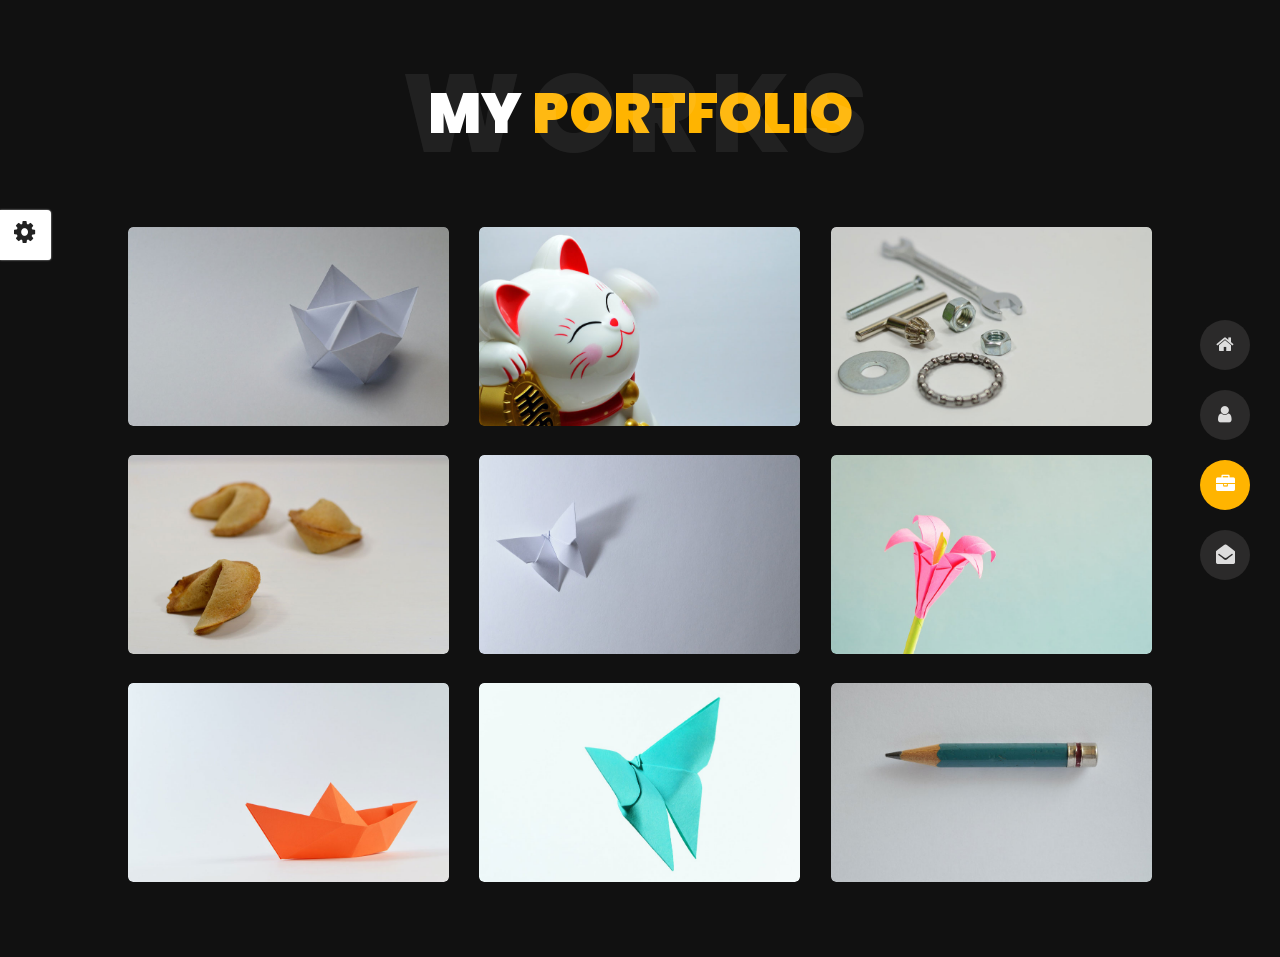
<file: portfolio.html>
<!DOCTYPE html>
<html lang="en">


<head>
    <meta charset="utf-8">
    <title>Portfolio - Personal Portfolio</title>
    <meta name="viewport" content="width=device-width, initial-scale=1">

    <!-- Template Google Fonts -->
    <link href="https://fonts.googleapis.com/css?family=Poppins:400,400i,500,500i,600,600i,700,700i,800,800i,900,900i"
        rel="stylesheet">
    <link href="https://fonts.googleapis.com/css?family=Open+Sans:300,400,400i,600,600i,700" rel="stylesheet">

    <!-- Template CSS Files -->
    <link href="css/bootstrap.min.css" rel="stylesheet">
    <link href="css/preloader.min.css" rel="stylesheet">
    <link href="css/circle.css" rel="stylesheet">
    <link href="css/font-awesome.min.css" rel="stylesheet">
    <link href="css/fm.revealator.jquery.min.css" rel="stylesheet">
    <link href="css/style.css" rel="stylesheet">

    <!-- CSS Skin File -->
    <link href="css/skins/yellow.css" rel="stylesheet">

    <!-- Live Style Switcher - demo only -->
    <link rel="alternate stylesheet" type="text/css" title="blue" href="css/skins/blue.css" />
    <link rel="alternate stylesheet" type="text/css" title="green" href="css/skins/green.css" />
    <link rel="alternate stylesheet" type="text/css" title="yellow" href="css/skins/yellow.css" />
    <link rel="alternate stylesheet" type="text/css" title="blueviolet" href="css/skins/blueviolet.css" />
    <link rel="alternate stylesheet" type="text/css" title="goldenrod" href="css/skins/goldenrod.css" />
    <link rel="alternate stylesheet" type="text/css" title="magenta" href="css/skins/magenta.css" />
    <link rel="alternate stylesheet" type="text/css" title="orange" href="css/skins/orange.css" />
    <link rel="alternate stylesheet" type="text/css" title="purple" href="css/skins/purple.css" />
    <link rel="alternate stylesheet" type="text/css" title="red" href="css/skins/red.css" />
    <link rel="alternate stylesheet" type="text/css" title="yellowgreen" href="css/skins/yellowgreen.css" />
    <link rel="stylesheet" type="text/css" href="css/styleswitcher.css" />

    <!-- Modernizr JS File -->
    <script src="js/modernizr.custom.js"></script>
</head>

<body class="portfolio">
    <!-- Live Style Switcher Starts - demo only -->
    <div id="switcher" class="">
        <div class="content-switcher">
            <h4>STYLE SWITCHER</h4>
            <ul>
                <li>
                    <a href="#" onclick="setActiveStyleSheet('purple');" title="purple" class="color"><img
                            src="img/styleswitcher/purple.png" alt="purple" /></a>
                </li>
                <li>
                    <a href="#" onclick="setActiveStyleSheet('red');" title="red" class="color"><img
                            src="img/styleswitcher/red.png" alt="red" /></a>
                </li>
                <li>
                    <a href="#" onclick="setActiveStyleSheet('blueviolet');" title="blueviolet" class="color"><img
                            src="img/styleswitcher/blueviolet.png" alt="blueviolet" /></a>
                </li>
                <li>
                    <a href="#" onclick="setActiveStyleSheet('blue');" title="blue" class="color"><img
                            src="img/styleswitcher/blue.png" alt="blue" /></a>
                </li>
                <li>
                    <a href="#" onclick="setActiveStyleSheet('goldenrod');" title="goldenrod" class="color"><img
                            src="img/styleswitcher/goldenrod.png" alt="goldenrod" /></a>
                </li>
                <li>
                    <a href="#" onclick="setActiveStyleSheet('magenta');" title="magenta" class="color"><img
                            src="img/styleswitcher/magenta.png" alt="magenta" /></a>
                </li>
                <li>
                    <a href="#" onclick="setActiveStyleSheet('yellowgreen');" title="yellowgreen" class="color"><img
                            src="img/styleswitcher/yellowgreen.png" alt="yellowgreen" /></a>
                </li>
                <li>
                    <a href="#" onclick="setActiveStyleSheet('orange');" title="orange" class="color"><img
                            src="img/styleswitcher/orange.png" alt="orange" /></a>
                </li>
                <li>
                    <a href="#" onclick="setActiveStyleSheet('green');" title="green" class="color"><img
                            src="img/styleswitcher/green.png" alt="green" /></a>
                </li>
                <li>
                    <a href="#" onclick="setActiveStyleSheet('yellow');" title="yellow" class="color"><img
                            src="img/styleswitcher/yellow.png" alt="yellow" /></a>
                </li>
            </ul>

            <div id="hideSwitcher">&times;</div>
        </div>
    </div>
    <div id="showSwitcher" class="styleSecondColor"><i class="fa fa-cog fa-spin"></i></div>
    <!-- Live Style Switcher Ends - demo only -->
    <!-- Header Starts -->
    <header class="header" id="navbar-collapse-toggle">
        <!-- Fixed Navigation Starts -->
        <ul class="icon-menu d-none d-lg-block revealator-slideup revealator-once revealator-delay1">
            <li class="icon-box">
                <i class="fa fa-home"></i>
                <a href="index.html">
                    <h2>Home</h2>
                </a>
            </li>
            <li class="icon-box">
                <i class="fa fa-user"></i>
                <a href="about.html">
                    <h2>About</h2>
                </a>
            </li>
            <li class="icon-box active">
                <i class="fa fa-briefcase"></i>
                <a href="portfolio.html">
                    <h2>Portfolio</h2>
                </a>
            </li>
            <li class="icon-box">
                <i class="fa fa-envelope-open"></i>
                <a href="contact.html">
                    <h2>Contact</h2>
                </a>
            </li>

        </ul>
        <!-- Fixed Navigation Ends -->
        <!-- Mobile Menu Starts -->
        <nav role="navigation" class="d-block d-lg-none">
            <div id="menuToggle">
                <input type="checkbox" />
                <span></span>
                <span></span>
                <span></span>
                <ul class="list-unstyled" id="menu">
                    <li><a href="index.html"><i class="fa fa-home"></i><span>Home</span></a></li>
                    <li><a href="about.html"><i class="fa fa-user"></i><span>About</span></a></li>
                    <li class="active"><a href="portfolio.html"><i
                                class="fa fa-folder-open"></i><span>Portfolio</span></a></li>
                    <li><a href="contact.html"><i class="fa fa-envelope-open"></i><span>Contact</span></a></li>
                    <li><a href="blog.html"><i class="fa fa-comments"></i><span>Blog</span></a></li>
                </ul>
            </div>
        </nav>
        <!-- Mobile Menu Ends -->
    </header>
    <!-- Header Ends -->
    <!-- Page Title Starts -->
    <section class="title-section text-left text-sm-center revealator-slideup revealator-once revealator-delay1">
        <h1>my <span>portfolio</span></h1>
        <span class="title-bg">works</span>
    </section>
    <!-- Page Title Ends -->
    <!-- Main Content Starts -->
    <section class="main-content text-center revealator-slideup revealator-once revealator-delay1">
        <div id="grid-gallery" class="container grid-gallery">
            <!-- Portfolio Grid Starts -->
            <section class="grid-wrap">
                <ul class="row grid">
                    <!-- Portfolio Item Starts -->
                    <li>
                        <figure>
                            <img src="img/projects/project-1.jpg" alt="Portolio Image" />
                            <div><span>Image Project</span></div>
                        </figure>
                    </li>
                    <!-- Portfolio Item Ends -->
                    <!-- Portfolio Item Starts -->
                    <li>
                        <figure>
                            <img src="img/projects/project-2.jpg" alt="Portolio Image" />
                            <div><span>Youtube Project</span></div>
                        </figure>
                    </li>
                    <!-- Portfolio Item Ends -->
                    <!-- Portfolio Item Starts -->
                    <li>
                        <figure>
                            <img src="img/projects/project-3.jpg" alt="Portolio Image" />
                            <div><span>Slider Project</span></div>
                        </figure>
                    </li>
                    <!-- Portfolio Item Ends -->
                    <!-- Portfolio Item Starts -->
                    <li>
                        <figure>
                            <img src="img/projects/project-4.jpg" alt="Portolio Image" />
                            <div><span>Local Video Project</span></div>
                        </figure>
                    </li>
                    <!-- Portfolio Item Ends -->
                    <!-- Portfolio Item Starts -->
                    <li>
                        <figure>
                            <img src="img/projects/project-5.jpg" alt="Portolio Image" />
                            <div><span>Image Project</span></div>
                        </figure>
                    </li>
                    <!-- Portfolio Item Ends -->
                    <!-- Portfolio Item Starts -->
                    <li>
                        <figure>
                            <img src="img/projects/project-6.jpg" alt="Portolio Image" />
                            <div><span>Image Project</span></div>
                        </figure>
                    </li>
                    <!-- Portfolio Item Ends -->
                    <!-- Portfolio Item Starts -->
                    <li>
                        <figure>
                            <img src="img/projects/project-7.jpg" alt="Portolio Image" />
                            <div><span>Image Project</span></div>
                        </figure>
                    </li>
                    <!-- Portfolio Item Ends -->
                    <!-- Portfolio Item Starts -->
                    <li>
                        <figure>
                            <img src="img/projects/project-8.jpg" alt="Portolio Image" />
                            <div><span>Image Project</span></div>
                        </figure>
                    </li>
                    <!-- Portfolio Item Ends -->
                    <!-- Portfolio Item Starts -->
                    <li>
                        <figure>
                            <img src="img/projects/project-9.jpg" alt="Portolio Image" />
                            <div><span>Image Project</span></div>
                        </figure>
                    </li>
                    <!-- Portfolio Item Ends -->
                </ul>
            </section>
            <!-- Portfolio Grid Ends -->
            <!-- Portfolio Details Starts -->
            <section class="slideshow">
                <ul>
                    <!-- Portfolio Item Detail Starts -->
                    <li>
                        <figure>
                            <!-- Project Details Starts -->
                            <figcaption>
                                <h3>Image Project</h3>
                                <div class="row open-sans-font">
                                    <div class="col-12 col-sm-6 mb-2">
                                        <i class="fa fa-file-text-o pr-2"></i><span class="project-label">Project
                                        </span>: <span class="ft-wt-600 uppercase">Website</span>
                                    </div>
                                    <div class="col-12 col-sm-6 mb-2">
                                        <i class="fa fa-user-o pr-2"></i><span class="project-label">Client </span>:
                                        <span class="ft-wt-600 uppercase">Envato</span>
                                    </div>
                                    <div class="col-12 col-sm-6 mb-2">
                                        <i class="fa fa-code pr-2"></i><span class="project-label">Langages </span>:
                                        <span class="ft-wt-600 uppercase">HTML, CSS, Javascript</span>
                                    </div>
                                    <div class="col-12 col-sm-6 mb-2">
                                        <i class="fa fa-external-link pr-2"></i><span class="project-label">Preview
                                        </span>: <span class="ft-wt-600 uppercase"><a href="#"
                                                target="_blank">www.envato.com</a></span>
                                    </div>
                                </div>
                            </figcaption>
                            <!-- Project Details Ends -->
                            <!-- Main Project Content Starts -->
                            <img src="img/projects/project-1.jpg" alt="Portolio Image" />
                            <!-- Main Project Content Ends -->
                        </figure>
                    </li>
                    <!-- Portfolio Item Detail Ends -->
                    <!-- Portfolio Item Detail Starts -->
                    <li>
                        <figure>
                            <!-- Project Details Starts -->
                            <figcaption>
                                <h3>Youtube Project</h3>
                                <div class="row open-sans-font">
                                    <div class="col-6 mb-2">
                                        <i class="fa fa-file-text-o pr-2"></i><span class="project-label">Project
                                        </span>: <span class="ft-wt-600 uppercase">Video</span>
                                    </div>
                                    <div class="col-6 mb-2">
                                        <i class="fa fa-user-o pr-2"></i><span class="project-label">Client </span>:
                                        <span class="ft-wt-600 uppercase">Videohive</span>
                                    </div>
                                    <div class="col-6 mb-2">
                                        <i class="fa fa-code pr-2"></i><span class="project-label">Langages </span>:
                                        <span class="ft-wt-600 uppercase">Adobe After Effects</span>
                                    </div>
                                    <div class="col-6 mb-2">
                                        <i class="fa fa-external-link pr-2"></i><span class="project-label">Preview
                                        </span>: <span class="ft-wt-600 uppercase"><a href="#"
                                                target="_blank">www.videohive.net</a></span>
                                    </div>
                                </div>
                            </figcaption>
                            <!-- Project Details Ends -->
                            <!-- Main Project Content Starts -->
                            <div class="videocontainer">
                                <iframe class="youtube-video"
                                    src="https://www.youtube.com/embed/7e90gBu4pas?enablejsapi=1&amp;version=3&amp;playerapiid=ytplayer"
                                    allowfullscreen></iframe>
                            </div>
                            <!-- Main Project Content Ends -->
                        </figure>
                    </li>
                    <!-- Portfolio Item Detail Ends -->
                    <!-- Portfolio Item Detail Starts -->
                    <li>
                        <figure>
                            <!-- Project Details Starts -->
                            <figcaption>
                                <h3>Slider Project</h3>
                                <div class="row open-sans-font">
                                    <div class="col-6 mb-2">
                                        <i class="fa fa-file-text-o pr-2"></i><span class="project-label">Project
                                        </span>: <span class="ft-wt-600 uppercase">Website</span>
                                    </div>
                                    <div class="col-6 mb-2">
                                        <i class="fa fa-user-o pr-2"></i><span class="project-label">Client </span>:
                                        <span class="ft-wt-600 uppercase">Themeforest</span>
                                    </div>
                                    <div class="col-6 mb-2">
                                        <i class="fa fa-code pr-2"></i><span class="project-label">Langages </span>:
                                        <span class="ft-wt-600 uppercase">HTML, CSS, Javascript</span>
                                    </div>
                                    <div class="col-6 mb-2">
                                        <i class="fa fa-external-link pr-2"></i><span class="project-label">Preview
                                        </span>: <span class="ft-wt-600 uppercase"><a href="#"
                                                target="_blank">www.themeforest.net</a></span>
                                    </div>
                                </div>
                            </figcaption>
                            <!-- Project Details Ends -->
                            <!-- Main Project Content Starts -->
                            <div id="slider" class="carousel slide portfolio-slider" data-ride="carousel"
                                data-interval="false">
                                <ol class="carousel-indicators">
                                    <li data-target="#slider" data-slide-to="0" class="active"></li>
                                    <li data-target="#slider" data-slide-to="1"></li>
                                    <li data-target="#slider" data-slide-to="2"></li>
                                </ol>
                                <!-- The slideshow -->
                                <div class="carousel-inner">
                                    <div class="carousel-item active">
                                        <img src="img/projects/project-3.jpg" alt="slide 1">
                                    </div>
                                    <div class="carousel-item">
                                        <img src="img/projects/project-2.jpg" alt="slide 2">
                                    </div>
                                    <div class="carousel-item">
                                        <img src="img/projects/project-1.jpg" alt="slide 3">
                                    </div>
                                </div>
                            </div>
                            <!-- Main Project Content Ends -->
                        </figure>
                    </li>
                    <!-- Portfolio Item Detail Ends -->
                    <!-- Portfolio Item Detail Starts -->
                    <li>
                        <figure>
                            <!-- Project Details Starts -->
                            <figcaption>
                                <h3>Local Video Project</h3>
                                <div class="row open-sans-font">
                                    <div class="col-6 mb-2">
                                        <i class="fa fa-file-text-o pr-2"></i><span class="project-label">Project
                                        </span>: <span class="ft-wt-600 uppercase">Video</span>
                                    </div>
                                    <div class="col-6 mb-2">
                                        <i class="fa fa-user-o pr-2"></i><span class="project-label">Client </span>:
                                        <span class="ft-wt-600 uppercase">Videohive</span>
                                    </div>
                                    <div class="col-6 mb-2">
                                        <i class="fa fa-code pr-2"></i><span class="project-label">Langages </span>:
                                        <span class="ft-wt-600 uppercase">Adobe Premium</span>
                                    </div>
                                    <div class="col-6 mb-2">
                                        <i class="fa fa-external-link pr-2"></i><span class="project-label">Preview
                                        </span>: <span class="ft-wt-600 uppercase"><a href="#"
                                                target="_blank">www.envato.com</a></span>
                                    </div>
                                </div>
                            </figcaption>
                            <!-- Project Details Ends -->
                            <!-- Main Project Content Starts -->
                            <video id="video" class="responsive-video" controls poster="img/projects/project-1.jpg">
                                <source src="img/projects/video.mp4" type="video/mp4">
                            </video>
                            <!-- Main Project Content Ends -->
                        </figure>
                    </li>
                    <!-- Portfolio Item Detail Ends -->
                    <!-- Portfolio Item Detail Starts -->
                    <li>
                        <figure>
                            <!-- Project Details Starts -->
                            <figcaption>
                                <h3>Image Project</h3>
                                <div class="row open-sans-font">
                                    <div class="col-6 mb-2">
                                        <i class="fa fa-file-text-o pr-2"></i><span class="project-label">Project
                                        </span>: <span class="ft-wt-600 uppercase">Website</span>
                                    </div>
                                    <div class="col-6 mb-2">
                                        <i class="fa fa-user-o pr-2"></i><span class="project-label">Client </span>:
                                        <span class="ft-wt-600 uppercase">Envato</span>
                                    </div>
                                    <div class="col-6 mb-2">
                                        <i class="fa fa-code pr-2"></i><span class="project-label">Langages </span>:
                                        <span class="ft-wt-600 uppercase">HTML, CSS, Javascript</span>
                                    </div>
                                    <div class="col-6 mb-2">
                                        <i class="fa fa-external-link pr-2"></i><span class="project-label">Preview
                                        </span>: <span class="ft-wt-600 uppercase"><a href="#"
                                                target="_blank">www.envato.com</a></span>
                                    </div>
                                </div>
                            </figcaption>
                            <!-- Project Details Ends -->
                            <!-- Main Project Content Starts -->
                            <img src="img/projects/project-5.jpg" alt="Portolio Image" />
                            <!-- Main Project Content Ends -->
                        </figure>
                    </li>
                    <!-- Portfolio Item Detail Ends -->
                    <!-- Portfolio Item Detail Starts -->
                    <li>
                        <figure>
                            <!-- Project Details Starts -->
                            <figcaption>
                                <h3>Image Project</h3>
                                <div class="row open-sans-font">
                                    <div class="col-6 mb-2">
                                        <i class="fa fa-file-text-o pr-2"></i><span class="project-label">Project
                                        </span>: <span class="ft-wt-600 uppercase">Website</span>
                                    </div>
                                    <div class="col-6 mb-2">
                                        <i class="fa fa-user-o pr-2"></i><span class="project-label">Client </span>:
                                        <span class="ft-wt-600 uppercase">Envato</span>
                                    </div>
                                    <div class="col-6 mb-2">
                                        <i class="fa fa-code pr-2"></i><span class="project-label">Langages </span>:
                                        <span class="ft-wt-600 uppercase">HTML, CSS, Javascript</span>
                                    </div>
                                    <div class="col-6 mb-2">
                                        <i class="fa fa-external-link pr-2"></i><span class="project-label">Preview
                                        </span>: <span class="ft-wt-600 uppercase"><a href="#"
                                                target="_blank">www.envato.com</a></span>
                                    </div>
                                </div>
                            </figcaption>
                            <!-- Project Details Ends -->
                            <!-- Main Project Content Starts -->
                            <img src="img/projects/project-6.jpg" alt="Portolio Image" />
                            <!-- Main Project Content Ends -->
                        </figure>
                    </li>
                    <!-- Portfolio Item Detail Ends -->
                    <!-- Portfolio Item Detail Starts -->
                    <li>
                        <figure>
                            <!-- Project Details Starts -->
                            <figcaption>
                                <h3>Image Project</h3>
                                <div class="row open-sans-font">
                                    <div class="col-6 mb-2">
                                        <i class="fa fa-file-text-o pr-2"></i><span class="project-label">Project
                                        </span>: <span class="ft-wt-600 uppercase">Website</span>
                                    </div>
                                    <div class="col-6 mb-2">
                                        <i class="fa fa-user-o pr-2"></i><span class="project-label">Client </span>:
                                        <span class="ft-wt-600 uppercase">Envato</span>
                                    </div>
                                    <div class="col-6 mb-2">
                                        <i class="fa fa-code pr-2"></i><span class="project-label">Langages </span>:
                                        <span class="ft-wt-600 uppercase">HTML, CSS, Javascript</span>
                                    </div>
                                    <div class="col-6 mb-2">
                                        <i class="fa fa-external-link pr-2"></i><span class="project-label">Preview
                                        </span>: <span class="ft-wt-600 uppercase"><a href="#"
                                                target="_blank">www.envato.com</a></span>
                                    </div>
                                </div>
                            </figcaption>
                            <!-- Project Details Ends -->
                            <!-- Main Project Content Starts -->
                            <img src="img/projects/project-7.jpg" alt="Portolio Image" />
                            <!-- Main Project Content Ends -->
                        </figure>
                    </li>
                    <!-- Portfolio Item Detail Ends -->
                    <!-- Portfolio Item Detail Starts -->
                    <li>
                        <figure>
                            <!-- Project Details Starts -->
                            <figcaption>
                                <h3>Image Project</h3>
                                <div class="row open-sans-font">
                                    <div class="col-6 mb-2">
                                        <i class="fa fa-file-text-o pr-2"></i><span class="project-label">Project
                                        </span>: <span class="ft-wt-600 uppercase">Website</span>
                                    </div>
                                    <div class="col-6 mb-2">
                                        <i class="fa fa-user-o pr-2"></i><span class="project-label">Client </span>:
                                        <span class="ft-wt-600 uppercase">Envato</span>
                                    </div>
                                    <div class="col-6 mb-2">
                                        <i class="fa fa-code pr-2"></i><span class="project-label">Langages </span>:
                                        <span class="ft-wt-600 uppercase">HTML, CSS, Javascript</span>
                                    </div>
                                    <div class="col-6 mb-2">
                                        <i class="fa fa-external-link pr-2"></i><span class="project-label">Preview
                                        </span>: <span class="ft-wt-600 uppercase"><a href="#"
                                                target="_blank">www.envato.com</a></span>
                                    </div>
                                </div>
                            </figcaption>
                            <!-- Project Details Ends -->
                            <!-- Main Project Content Starts -->
                            <img src="img/projects/project-8.jpg" alt="Portolio Image" />
                            <!-- Main Project Content Ends -->
                        </figure>
                    </li>
                    <!-- Portfolio Item Detail Ends -->
                    <!-- Portfolio Item Detail Starts -->
                    <li>
                        <figure>
                            <!-- Project Details Starts -->
                            <figcaption>
                                <h3>Image Project</h3>
                                <div class="row open-sans-font">
                                    <div class="col-6 mb-2">
                                        <i class="fa fa-file-text-o pr-2"></i><span class="project-label">Project
                                        </span>: <span class="ft-wt-600 uppercase">Website</span>
                                    </div>
                                    <div class="col-6 mb-2">
                                        <i class="fa fa-user-o pr-2"></i><span class="project-label">Client </span>:
                                        <span class="ft-wt-600 uppercase">Envato</span>
                                    </div>
                                    <div class="col-6 mb-2">
                                        <i class="fa fa-code pr-2"></i><span class="project-label">Langages </span>:
                                        <span class="ft-wt-600 uppercase">HTML, CSS, Javascript</span>
                                    </div>
                                    <div class="col-6 mb-2">
                                        <i class="fa fa-external-link pr-2"></i><span class="project-label">Preview
                                        </span>: <span class="ft-wt-600 uppercase"><a href="#"
                                                target="_blank">www.envato.com</a></span>
                                    </div>
                                </div>
                            </figcaption>
                            <!-- Project Details Ends -->
                            <!-- Main Project Content Starts -->
                            <img src="img/projects/project-9.jpg" alt="Portolio Image" />
                            <!-- Main Project Content Ends -->
                        </figure>
                    </li>
                    <!-- Portfolio Item Detail Ends -->
                </ul>
                <!-- Portfolio Navigation Starts -->
                <nav>
                    <span class="icon nav-prev"><img src="img/projects/navigation/left-arrow.png" alt="previous"></span>
                    <span class="icon nav-next"><img src="img/projects/navigation/right-arrow.png" alt="next"></span>
                    <span class="nav-close"><img src="img/projects/navigation/close-button.png" alt="close"> </span>
                </nav>
                <!-- Portfolio Navigation Ends -->
            </section>
        </div>
    </section>
    <!-- Main Content Ends -->

    <!-- Template JS Files -->
    <script src="js/jquery-3.5.0.min.js"></script>
    <script src="js/styleswitcher.js"></script>
    <script src="js/preloader.min.js"></script>
    <script src="js/fm.revealator.jquery.min.js"></script>
    <script src="js/imagesloaded.pkgd.min.js"></script>
    <script src="js/masonry.pkgd.min.js"></script>
    <script src="js/classie.js"></script>
    <script src="js/cbpGridGallery.js"></script>
    <script src="js/jquery.hoverdir.js"></script>
    <script src="js/popper.min.js"></script>
    <script src="js/bootstrap.js"></script>
    <script src="js/custom.js"></script>

</body>

</html>
</file>
<file: css/circle.css>
.rect-auto,
.c100.p51 .slice,
.c100.p52 .slice,
.c100.p53 .slice,
.c100.p54 .slice,
.c100.p55 .slice,
.c100.p56 .slice,
.c100.p57 .slice,
.c100.p58 .slice,
.c100.p59 .slice,
.c100.p60 .slice,
.c100.p61 .slice,
.c100.p62 .slice,
.c100.p63 .slice,
.c100.p64 .slice,
.c100.p65 .slice,
.c100.p66 .slice,
.c100.p67 .slice,
.c100.p68 .slice,
.c100.p69 .slice,
.c100.p70 .slice,
.c100.p71 .slice,
.c100.p72 .slice,
.c100.p73 .slice,
.c100.p74 .slice,
.c100.p75 .slice,
.c100.p76 .slice,
.c100.p77 .slice,
.c100.p78 .slice,
.c100.p79 .slice,
.c100.p80 .slice,
.c100.p81 .slice,
.c100.p82 .slice,
.c100.p83 .slice,
.c100.p84 .slice,
.c100.p85 .slice,
.c100.p86 .slice,
.c100.p87 .slice,
.c100.p88 .slice,
.c100.p89 .slice,
.c100.p90 .slice,
.c100.p91 .slice,
.c100.p92 .slice,
.c100.p93 .slice,
.c100.p94 .slice,
.c100.p95 .slice,
.c100.p96 .slice,
.c100.p97 .slice,
.c100.p98 .slice,
.c100.p99 .slice,
.c100.p100 .slice {
  clip: rect(auto, auto, auto, auto);
}
.pie,
.c100 .bar,
.c100.p51 .fill,
.c100.p52 .fill,
.c100.p53 .fill,
.c100.p54 .fill,
.c100.p55 .fill,
.c100.p56 .fill,
.c100.p57 .fill,
.c100.p58 .fill,
.c100.p59 .fill,
.c100.p60 .fill,
.c100.p61 .fill,
.c100.p62 .fill,
.c100.p63 .fill,
.c100.p64 .fill,
.c100.p65 .fill,
.c100.p66 .fill,
.c100.p67 .fill,
.c100.p68 .fill,
.c100.p69 .fill,
.c100.p70 .fill,
.c100.p71 .fill,
.c100.p72 .fill,
.c100.p73 .fill,
.c100.p74 .fill,
.c100.p75 .fill,
.c100.p76 .fill,
.c100.p77 .fill,
.c100.p78 .fill,
.c100.p79 .fill,
.c100.p80 .fill,
.c100.p81 .fill,
.c100.p82 .fill,
.c100.p83 .fill,
.c100.p84 .fill,
.c100.p85 .fill,
.c100.p86 .fill,
.c100.p87 .fill,
.c100.p88 .fill,
.c100.p89 .fill,
.c100.p90 .fill,
.c100.p91 .fill,
.c100.p92 .fill,
.c100.p93 .fill,
.c100.p94 .fill,
.c100.p95 .fill,
.c100.p96 .fill,
.c100.p97 .fill,
.c100.p98 .fill,
.c100.p99 .fill,
.c100.p100 .fill {
  position: absolute;
  border: 0.08em solid #307bbb;
  width: 0.84em;
  height: 0.84em;
  clip: rect(0em, 0.5em, 1em, 0em);
  border-radius: 50%;
  -webkit-transform: rotate(0deg);
  -moz-transform: rotate(0deg);
  -ms-transform: rotate(0deg);
  -o-transform: rotate(0deg);
  transform: rotate(0deg);
}
.pie-fill,
.c100.p51 .bar:after,
.c100.p51 .fill,
.c100.p52 .bar:after,
.c100.p52 .fill,
.c100.p53 .bar:after,
.c100.p53 .fill,
.c100.p54 .bar:after,
.c100.p54 .fill,
.c100.p55 .bar:after,
.c100.p55 .fill,
.c100.p56 .bar:after,
.c100.p56 .fill,
.c100.p57 .bar:after,
.c100.p57 .fill,
.c100.p58 .bar:after,
.c100.p58 .fill,
.c100.p59 .bar:after,
.c100.p59 .fill,
.c100.p60 .bar:after,
.c100.p60 .fill,
.c100.p61 .bar:after,
.c100.p61 .fill,
.c100.p62 .bar:after,
.c100.p62 .fill,
.c100.p63 .bar:after,
.c100.p63 .fill,
.c100.p64 .bar:after,
.c100.p64 .fill,
.c100.p65 .bar:after,
.c100.p65 .fill,
.c100.p66 .bar:after,
.c100.p66 .fill,
.c100.p67 .bar:after,
.c100.p67 .fill,
.c100.p68 .bar:after,
.c100.p68 .fill,
.c100.p69 .bar:after,
.c100.p69 .fill,
.c100.p70 .bar:after,
.c100.p70 .fill,
.c100.p71 .bar:after,
.c100.p71 .fill,
.c100.p72 .bar:after,
.c100.p72 .fill,
.c100.p73 .bar:after,
.c100.p73 .fill,
.c100.p74 .bar:after,
.c100.p74 .fill,
.c100.p75 .bar:after,
.c100.p75 .fill,
.c100.p76 .bar:after,
.c100.p76 .fill,
.c100.p77 .bar:after,
.c100.p77 .fill,
.c100.p78 .bar:after,
.c100.p78 .fill,
.c100.p79 .bar:after,
.c100.p79 .fill,
.c100.p80 .bar:after,
.c100.p80 .fill,
.c100.p81 .bar:after,
.c100.p81 .fill,
.c100.p82 .bar:after,
.c100.p82 .fill,
.c100.p83 .bar:after,
.c100.p83 .fill,
.c100.p84 .bar:after,
.c100.p84 .fill,
.c100.p85 .bar:after,
.c100.p85 .fill,
.c100.p86 .bar:after,
.c100.p86 .fill,
.c100.p87 .bar:after,
.c100.p87 .fill,
.c100.p88 .bar:after,
.c100.p88 .fill,
.c100.p89 .bar:after,
.c100.p89 .fill,
.c100.p90 .bar:after,
.c100.p90 .fill,
.c100.p91 .bar:after,
.c100.p91 .fill,
.c100.p92 .bar:after,
.c100.p92 .fill,
.c100.p93 .bar:after,
.c100.p93 .fill,
.c100.p94 .bar:after,
.c100.p94 .fill,
.c100.p95 .bar:after,
.c100.p95 .fill,
.c100.p96 .bar:after,
.c100.p96 .fill,
.c100.p97 .bar:after,
.c100.p97 .fill,
.c100.p98 .bar:after,
.c100.p98 .fill,
.c100.p99 .bar:after,
.c100.p99 .fill,
.c100.p100 .bar:after,
.c100.p100 .fill {
  -webkit-transform: rotate(180deg);
  -moz-transform: rotate(180deg);
  -ms-transform: rotate(180deg);
  -o-transform: rotate(180deg);
  transform: rotate(180deg);
}
.c100 {
  position: relative;
  font-size: 120px;
  width: 1em;
  height: 1em;
  border-radius: 50%;
  float: left;
  margin: 0 0.1em 0.1em 0;
  background-color: #cccccc;
}
.c100 *,
.c100 *:before,
.c100 *:after {
  -webkit-box-sizing: content-box;
  -moz-box-sizing: content-box;
  box-sizing: content-box;
}
.c100.center {
  float: none;
  margin: 0 auto;
}
.c100.big {
  font-size: 240px;
}
.c100.small {
  font-size: 80px;
}
.c100 > span {
  position: absolute;
  width: 100%;
  z-index: 1;
  left: 0;
  top: 0;
  width: 5em;
  line-height: 5em;
  font-size: 0.2em;
  color: #cccccc;
  display: block;
  text-align: center;
  white-space: nowrap;
  -webkit-transition-property: all;
  -moz-transition-property: all;
  -o-transition-property: all;
  transition-property: all;
  -webkit-transition-duration: 0.2s;
  -moz-transition-duration: 0.2s;
  -o-transition-duration: 0.2s;
  transition-duration: 0.2s;
  -webkit-transition-timing-function: ease-out;
  -moz-transition-timing-function: ease-out;
  -o-transition-timing-function: ease-out;
  transition-timing-function: ease-out;
}
.c100:after {
  position: absolute;
  top: 0.08em;
  left: 0.08em;
  display: block;
  content: " ";
  border-radius: 50%;
  background-color: #f5f5f5;
  width: 0.84em;
  height: 0.84em;
  -webkit-transition-property: all;
  -moz-transition-property: all;
  -o-transition-property: all;
  transition-property: all;
  -webkit-transition-duration: 0.2s;
  -moz-transition-duration: 0.2s;
  -o-transition-duration: 0.2s;
  transition-duration: 0.2s;
  -webkit-transition-timing-function: ease-in;
  -moz-transition-timing-function: ease-in;
  -o-transition-timing-function: ease-in;
  transition-timing-function: ease-in;
}
.c100 .slice {
  position: absolute;
  width: 1em;
  height: 1em;
  clip: rect(0em, 1em, 1em, 0.5em);
}
.c100.p1 .bar {
  -webkit-transform: rotate(3.6deg);
  -moz-transform: rotate(3.6deg);
  -ms-transform: rotate(3.6deg);
  -o-transform: rotate(3.6deg);
  transform: rotate(3.6deg);
}
.c100.p2 .bar {
  -webkit-transform: rotate(7.2deg);
  -moz-transform: rotate(7.2deg);
  -ms-transform: rotate(7.2deg);
  -o-transform: rotate(7.2deg);
  transform: rotate(7.2deg);
}
.c100.p3 .bar {
  -webkit-transform: rotate(10.8deg);
  -moz-transform: rotate(10.8deg);
  -ms-transform: rotate(10.8deg);
  -o-transform: rotate(10.8deg);
  transform: rotate(10.8deg);
}
.c100.p4 .bar {
  -webkit-transform: rotate(14.4deg);
  -moz-transform: rotate(14.4deg);
  -ms-transform: rotate(14.4deg);
  -o-transform: rotate(14.4deg);
  transform: rotate(14.4deg);
}
.c100.p5 .bar {
  -webkit-transform: rotate(18deg);
  -moz-transform: rotate(18deg);
  -ms-transform: rotate(18deg);
  -o-transform: rotate(18deg);
  transform: rotate(18deg);
}
.c100.p6 .bar {
  -webkit-transform: rotate(21.6deg);
  -moz-transform: rotate(21.6deg);
  -ms-transform: rotate(21.6deg);
  -o-transform: rotate(21.6deg);
  transform: rotate(21.6deg);
}
.c100.p7 .bar {
  -webkit-transform: rotate(25.2deg);
  -moz-transform: rotate(25.2deg);
  -ms-transform: rotate(25.2deg);
  -o-transform: rotate(25.2deg);
  transform: rotate(25.2deg);
}
.c100.p8 .bar {
  -webkit-transform: rotate(28.8deg);
  -moz-transform: rotate(28.8deg);
  -ms-transform: rotate(28.8deg);
  -o-transform: rotate(28.8deg);
  transform: rotate(28.8deg);
}
.c100.p9 .bar {
  -webkit-transform: rotate(32.4deg);
  -moz-transform: rotate(32.4deg);
  -ms-transform: rotate(32.4deg);
  -o-transform: rotate(32.4deg);
  transform: rotate(32.4deg);
}
.c100.p10 .bar {
  -webkit-transform: rotate(36deg);
  -moz-transform: rotate(36deg);
  -ms-transform: rotate(36deg);
  -o-transform: rotate(36deg);
  transform: rotate(36deg);
}
.c100.p11 .bar {
  -webkit-transform: rotate(39.6deg);
  -moz-transform: rotate(39.6deg);
  -ms-transform: rotate(39.6deg);
  -o-transform: rotate(39.6deg);
  transform: rotate(39.6deg);
}
.c100.p12 .bar {
  -webkit-transform: rotate(43.2deg);
  -moz-transform: rotate(43.2deg);
  -ms-transform: rotate(43.2deg);
  -o-transform: rotate(43.2deg);
  transform: rotate(43.2deg);
}
.c100.p13 .bar {
  -webkit-transform: rotate(46.800000000000004deg);
  -moz-transform: rotate(46.800000000000004deg);
  -ms-transform: rotate(46.800000000000004deg);
  -o-transform: rotate(46.800000000000004deg);
  transform: rotate(46.800000000000004deg);
}
.c100.p14 .bar {
  -webkit-transform: rotate(50.4deg);
  -moz-transform: rotate(50.4deg);
  -ms-transform: rotate(50.4deg);
  -o-transform: rotate(50.4deg);
  transform: rotate(50.4deg);
}
.c100.p15 .bar {
  -webkit-transform: rotate(54deg);
  -moz-transform: rotate(54deg);
  -ms-transform: rotate(54deg);
  -o-transform: rotate(54deg);
  transform: rotate(54deg);
}
.c100.p16 .bar {
  -webkit-transform: rotate(57.6deg);
  -moz-transform: rotate(57.6deg);
  -ms-transform: rotate(57.6deg);
  -o-transform: rotate(57.6deg);
  transform: rotate(57.6deg);
}
.c100.p17 .bar {
  -webkit-transform: rotate(61.2deg);
  -moz-transform: rotate(61.2deg);
  -ms-transform: rotate(61.2deg);
  -o-transform: rotate(61.2deg);
  transform: rotate(61.2deg);
}
.c100.p18 .bar {
  -webkit-transform: rotate(64.8deg);
  -moz-transform: rotate(64.8deg);
  -ms-transform: rotate(64.8deg);
  -o-transform: rotate(64.8deg);
  transform: rotate(64.8deg);
}
.c100.p19 .bar {
  -webkit-transform: rotate(68.4deg);
  -moz-transform: rotate(68.4deg);
  -ms-transform: rotate(68.4deg);
  -o-transform: rotate(68.4deg);
  transform: rotate(68.4deg);
}
.c100.p20 .bar {
  -webkit-transform: rotate(72deg);
  -moz-transform: rotate(72deg);
  -ms-transform: rotate(72deg);
  -o-transform: rotate(72deg);
  transform: rotate(72deg);
}
.c100.p21 .bar {
  -webkit-transform: rotate(75.60000000000001deg);
  -moz-transform: rotate(75.60000000000001deg);
  -ms-transform: rotate(75.60000000000001deg);
  -o-transform: rotate(75.60000000000001deg);
  transform: rotate(75.60000000000001deg);
}
.c100.p22 .bar {
  -webkit-transform: rotate(79.2deg);
  -moz-transform: rotate(79.2deg);
  -ms-transform: rotate(79.2deg);
  -o-transform: rotate(79.2deg);
  transform: rotate(79.2deg);
}
.c100.p23 .bar {
  -webkit-transform: rotate(82.8deg);
  -moz-transform: rotate(82.8deg);
  -ms-transform: rotate(82.8deg);
  -o-transform: rotate(82.8deg);
  transform: rotate(82.8deg);
}
.c100.p24 .bar {
  -webkit-transform: rotate(86.4deg);
  -moz-transform: rotate(86.4deg);
  -ms-transform: rotate(86.4deg);
  -o-transform: rotate(86.4deg);
  transform: rotate(86.4deg);
}
.c100.p25 .bar {
  -webkit-transform: rotate(90deg);
  -moz-transform: rotate(90deg);
  -ms-transform: rotate(90deg);
  -o-transform: rotate(90deg);
  transform: rotate(90deg);
}
.c100.p26 .bar {
  -webkit-transform: rotate(93.60000000000001deg);
  -moz-transform: rotate(93.60000000000001deg);
  -ms-transform: rotate(93.60000000000001deg);
  -o-transform: rotate(93.60000000000001deg);
  transform: rotate(93.60000000000001deg);
}
.c100.p27 .bar {
  -webkit-transform: rotate(97.2deg);
  -moz-transform: rotate(97.2deg);
  -ms-transform: rotate(97.2deg);
  -o-transform: rotate(97.2deg);
  transform: rotate(97.2deg);
}
.c100.p28 .bar {
  -webkit-transform: rotate(100.8deg);
  -moz-transform: rotate(100.8deg);
  -ms-transform: rotate(100.8deg);
  -o-transform: rotate(100.8deg);
  transform: rotate(100.8deg);
}
.c100.p29 .bar {
  -webkit-transform: rotate(104.4deg);
  -moz-transform: rotate(104.4deg);
  -ms-transform: rotate(104.4deg);
  -o-transform: rotate(104.4deg);
  transform: rotate(104.4deg);
}
.c100.p30 .bar {
  -webkit-transform: rotate(108deg);
  -moz-transform: rotate(108deg);
  -ms-transform: rotate(108deg);
  -o-transform: rotate(108deg);
  transform: rotate(108deg);
}
.c100.p31 .bar {
  -webkit-transform: rotate(111.60000000000001deg);
  -moz-transform: rotate(111.60000000000001deg);
  -ms-transform: rotate(111.60000000000001deg);
  -o-transform: rotate(111.60000000000001deg);
  transform: rotate(111.60000000000001deg);
}
.c100.p32 .bar {
  -webkit-transform: rotate(115.2deg);
  -moz-transform: rotate(115.2deg);
  -ms-transform: rotate(115.2deg);
  -o-transform: rotate(115.2deg);
  transform: rotate(115.2deg);
}
.c100.p33 .bar {
  -webkit-transform: rotate(118.8deg);
  -moz-transform: rotate(118.8deg);
  -ms-transform: rotate(118.8deg);
  -o-transform: rotate(118.8deg);
  transform: rotate(118.8deg);
}
.c100.p34 .bar {
  -webkit-transform: rotate(122.4deg);
  -moz-transform: rotate(122.4deg);
  -ms-transform: rotate(122.4deg);
  -o-transform: rotate(122.4deg);
  transform: rotate(122.4deg);
}
.c100.p35 .bar {
  -webkit-transform: rotate(126deg);
  -moz-transform: rotate(126deg);
  -ms-transform: rotate(126deg);
  -o-transform: rotate(126deg);
  transform: rotate(126deg);
}
.c100.p36 .bar {
  -webkit-transform: rotate(129.6deg);
  -moz-transform: rotate(129.6deg);
  -ms-transform: rotate(129.6deg);
  -o-transform: rotate(129.6deg);
  transform: rotate(129.6deg);
}
.c100.p37 .bar {
  -webkit-transform: rotate(133.20000000000002deg);
  -moz-transform: rotate(133.20000000000002deg);
  -ms-transform: rotate(133.20000000000002deg);
  -o-transform: rotate(133.20000000000002deg);
  transform: rotate(133.20000000000002deg);
}
.c100.p38 .bar {
  -webkit-transform: rotate(136.8deg);
  -moz-transform: rotate(136.8deg);
  -ms-transform: rotate(136.8deg);
  -o-transform: rotate(136.8deg);
  transform: rotate(136.8deg);
}
.c100.p39 .bar {
  -webkit-transform: rotate(140.4deg);
  -moz-transform: rotate(140.4deg);
  -ms-transform: rotate(140.4deg);
  -o-transform: rotate(140.4deg);
  transform: rotate(140.4deg);
}
.c100.p40 .bar {
  -webkit-transform: rotate(144deg);
  -moz-transform: rotate(144deg);
  -ms-transform: rotate(144deg);
  -o-transform: rotate(144deg);
  transform: rotate(144deg);
}
.c100.p41 .bar {
  -webkit-transform: rotate(147.6deg);
  -moz-transform: rotate(147.6deg);
  -ms-transform: rotate(147.6deg);
  -o-transform: rotate(147.6deg);
  transform: rotate(147.6deg);
}
.c100.p42 .bar {
  -webkit-transform: rotate(151.20000000000002deg);
  -moz-transform: rotate(151.20000000000002deg);
  -ms-transform: rotate(151.20000000000002deg);
  -o-transform: rotate(151.20000000000002deg);
  transform: rotate(151.20000000000002deg);
}
.c100.p43 .bar {
  -webkit-transform: rotate(154.8deg);
  -moz-transform: rotate(154.8deg);
  -ms-transform: rotate(154.8deg);
  -o-transform: rotate(154.8deg);
  transform: rotate(154.8deg);
}
.c100.p44 .bar {
  -webkit-transform: rotate(158.4deg);
  -moz-transform: rotate(158.4deg);
  -ms-transform: rotate(158.4deg);
  -o-transform: rotate(158.4deg);
  transform: rotate(158.4deg);
}
.c100.p45 .bar {
  -webkit-transform: rotate(162deg);
  -moz-transform: rotate(162deg);
  -ms-transform: rotate(162deg);
  -o-transform: rotate(162deg);
  transform: rotate(162deg);
}
.c100.p46 .bar {
  -webkit-transform: rotate(165.6deg);
  -moz-transform: rotate(165.6deg);
  -ms-transform: rotate(165.6deg);
  -o-transform: rotate(165.6deg);
  transform: rotate(165.6deg);
}
.c100.p47 .bar {
  -webkit-transform: rotate(169.20000000000002deg);
  -moz-transform: rotate(169.20000000000002deg);
  -ms-transform: rotate(169.20000000000002deg);
  -o-transform: rotate(169.20000000000002deg);
  transform: rotate(169.20000000000002deg);
}
.c100.p48 .bar {
  -webkit-transform: rotate(172.8deg);
  -moz-transform: rotate(172.8deg);
  -ms-transform: rotate(172.8deg);
  -o-transform: rotate(172.8deg);
  transform: rotate(172.8deg);
}
.c100.p49 .bar {
  -webkit-transform: rotate(176.4deg);
  -moz-transform: rotate(176.4deg);
  -ms-transform: rotate(176.4deg);
  -o-transform: rotate(176.4deg);
  transform: rotate(176.4deg);
}
.c100.p50 .bar {
  -webkit-transform: rotate(180deg);
  -moz-transform: rotate(180deg);
  -ms-transform: rotate(180deg);
  -o-transform: rotate(180deg);
  transform: rotate(180deg);
}
.c100.p51 .bar {
  -webkit-transform: rotate(183.6deg);
  -moz-transform: rotate(183.6deg);
  -ms-transform: rotate(183.6deg);
  -o-transform: rotate(183.6deg);
  transform: rotate(183.6deg);
}
.c100.p52 .bar {
  -webkit-transform: rotate(187.20000000000002deg);
  -moz-transform: rotate(187.20000000000002deg);
  -ms-transform: rotate(187.20000000000002deg);
  -o-transform: rotate(187.20000000000002deg);
  transform: rotate(187.20000000000002deg);
}
.c100.p53 .bar {
  -webkit-transform: rotate(190.8deg);
  -moz-transform: rotate(190.8deg);
  -ms-transform: rotate(190.8deg);
  -o-transform: rotate(190.8deg);
  transform: rotate(190.8deg);
}
.c100.p54 .bar {
  -webkit-transform: rotate(194.4deg);
  -moz-transform: rotate(194.4deg);
  -ms-transform: rotate(194.4deg);
  -o-transform: rotate(194.4deg);
  transform: rotate(194.4deg);
}
.c100.p55 .bar {
  -webkit-transform: rotate(198deg);
  -moz-transform: rotate(198deg);
  -ms-transform: rotate(198deg);
  -o-transform: rotate(198deg);
  transform: rotate(198deg);
}
.c100.p56 .bar {
  -webkit-transform: rotate(201.6deg);
  -moz-transform: rotate(201.6deg);
  -ms-transform: rotate(201.6deg);
  -o-transform: rotate(201.6deg);
  transform: rotate(201.6deg);
}
.c100.p57 .bar {
  -webkit-transform: rotate(205.20000000000002deg);
  -moz-transform: rotate(205.20000000000002deg);
  -ms-transform: rotate(205.20000000000002deg);
  -o-transform: rotate(205.20000000000002deg);
  transform: rotate(205.20000000000002deg);
}
.c100.p58 .bar {
  -webkit-transform: rotate(208.8deg);
  -moz-transform: rotate(208.8deg);
  -ms-transform: rotate(208.8deg);
  -o-transform: rotate(208.8deg);
  transform: rotate(208.8deg);
}
.c100.p59 .bar {
  -webkit-transform: rotate(212.4deg);
  -moz-transform: rotate(212.4deg);
  -ms-transform: rotate(212.4deg);
  -o-transform: rotate(212.4deg);
  transform: rotate(212.4deg);
}
.c100.p60 .bar {
  -webkit-transform: rotate(216deg);
  -moz-transform: rotate(216deg);
  -ms-transform: rotate(216deg);
  -o-transform: rotate(216deg);
  transform: rotate(216deg);
}
.c100.p61 .bar {
  -webkit-transform: rotate(219.6deg);
  -moz-transform: rotate(219.6deg);
  -ms-transform: rotate(219.6deg);
  -o-transform: rotate(219.6deg);
  transform: rotate(219.6deg);
}
.c100.p62 .bar {
  -webkit-transform: rotate(223.20000000000002deg);
  -moz-transform: rotate(223.20000000000002deg);
  -ms-transform: rotate(223.20000000000002deg);
  -o-transform: rotate(223.20000000000002deg);
  transform: rotate(223.20000000000002deg);
}
.c100.p63 .bar {
  -webkit-transform: rotate(226.8deg);
  -moz-transform: rotate(226.8deg);
  -ms-transform: rotate(226.8deg);
  -o-transform: rotate(226.8deg);
  transform: rotate(226.8deg);
}
.c100.p64 .bar {
  -webkit-transform: rotate(230.4deg);
  -moz-transform: rotate(230.4deg);
  -ms-transform: rotate(230.4deg);
  -o-transform: rotate(230.4deg);
  transform: rotate(230.4deg);
}
.c100.p65 .bar {
  -webkit-transform: rotate(234deg);
  -moz-transform: rotate(234deg);
  -ms-transform: rotate(234deg);
  -o-transform: rotate(234deg);
  transform: rotate(234deg);
}
.c100.p66 .bar {
  -webkit-transform: rotate(237.6deg);
  -moz-transform: rotate(237.6deg);
  -ms-transform: rotate(237.6deg);
  -o-transform: rotate(237.6deg);
  transform: rotate(237.6deg);
}
.c100.p67 .bar {
  -webkit-transform: rotate(241.20000000000002deg);
  -moz-transform: rotate(241.20000000000002deg);
  -ms-transform: rotate(241.20000000000002deg);
  -o-transform: rotate(241.20000000000002deg);
  transform: rotate(241.20000000000002deg);
}
.c100.p68 .bar {
  -webkit-transform: rotate(244.8deg);
  -moz-transform: rotate(244.8deg);
  -ms-transform: rotate(244.8deg);
  -o-transform: rotate(244.8deg);
  transform: rotate(244.8deg);
}
.c100.p69 .bar {
  -webkit-transform: rotate(248.4deg);
  -moz-transform: rotate(248.4deg);
  -ms-transform: rotate(248.4deg);
  -o-transform: rotate(248.4deg);
  transform: rotate(248.4deg);
}
.c100.p70 .bar {
  -webkit-transform: rotate(252deg);
  -moz-transform: rotate(252deg);
  -ms-transform: rotate(252deg);
  -o-transform: rotate(252deg);
  transform: rotate(252deg);
}
.c100.p71 .bar {
  -webkit-transform: rotate(255.6deg);
  -moz-transform: rotate(255.6deg);
  -ms-transform: rotate(255.6deg);
  -o-transform: rotate(255.6deg);
  transform: rotate(255.6deg);
}
.c100.p72 .bar {
  -webkit-transform: rotate(259.2deg);
  -moz-transform: rotate(259.2deg);
  -ms-transform: rotate(259.2deg);
  -o-transform: rotate(259.2deg);
  transform: rotate(259.2deg);
}
.c100.p73 .bar {
  -webkit-transform: rotate(262.8deg);
  -moz-transform: rotate(262.8deg);
  -ms-transform: rotate(262.8deg);
  -o-transform: rotate(262.8deg);
  transform: rotate(262.8deg);
}
.c100.p74 .bar {
  -webkit-transform: rotate(266.40000000000003deg);
  -moz-transform: rotate(266.40000000000003deg);
  -ms-transform: rotate(266.40000000000003deg);
  -o-transform: rotate(266.40000000000003deg);
  transform: rotate(266.40000000000003deg);
}
.c100.p75 .bar {
  -webkit-transform: rotate(270deg);
  -moz-transform: rotate(270deg);
  -ms-transform: rotate(270deg);
  -o-transform: rotate(270deg);
  transform: rotate(270deg);
}
.c100.p76 .bar {
  -webkit-transform: rotate(273.6deg);
  -moz-transform: rotate(273.6deg);
  -ms-transform: rotate(273.6deg);
  -o-transform: rotate(273.6deg);
  transform: rotate(273.6deg);
}
.c100.p77 .bar {
  -webkit-transform: rotate(277.2deg);
  -moz-transform: rotate(277.2deg);
  -ms-transform: rotate(277.2deg);
  -o-transform: rotate(277.2deg);
  transform: rotate(277.2deg);
}
.c100.p78 .bar {
  -webkit-transform: rotate(280.8deg);
  -moz-transform: rotate(280.8deg);
  -ms-transform: rotate(280.8deg);
  -o-transform: rotate(280.8deg);
  transform: rotate(280.8deg);
}
.c100.p79 .bar {
  -webkit-transform: rotate(284.40000000000003deg);
  -moz-transform: rotate(284.40000000000003deg);
  -ms-transform: rotate(284.40000000000003deg);
  -o-transform: rotate(284.40000000000003deg);
  transform: rotate(284.40000000000003deg);
}
.c100.p80 .bar {
  -webkit-transform: rotate(288deg);
  -moz-transform: rotate(288deg);
  -ms-transform: rotate(288deg);
  -o-transform: rotate(288deg);
  transform: rotate(288deg);
}
.c100.p81 .bar {
  -webkit-transform: rotate(291.6deg);
  -moz-transform: rotate(291.6deg);
  -ms-transform: rotate(291.6deg);
  -o-transform: rotate(291.6deg);
  transform: rotate(291.6deg);
}
.c100.p82 .bar {
  -webkit-transform: rotate(295.2deg);
  -moz-transform: rotate(295.2deg);
  -ms-transform: rotate(295.2deg);
  -o-transform: rotate(295.2deg);
  transform: rotate(295.2deg);
}
.c100.p83 .bar {
  -webkit-transform: rotate(298.8deg);
  -moz-transform: rotate(298.8deg);
  -ms-transform: rotate(298.8deg);
  -o-transform: rotate(298.8deg);
  transform: rotate(298.8deg);
}
.c100.p84 .bar {
  -webkit-transform: rotate(302.40000000000003deg);
  -moz-transform: rotate(302.40000000000003deg);
  -ms-transform: rotate(302.40000000000003deg);
  -o-transform: rotate(302.40000000000003deg);
  transform: rotate(302.40000000000003deg);
}
.c100.p85 .bar {
  -webkit-transform: rotate(306deg);
  -moz-transform: rotate(306deg);
  -ms-transform: rotate(306deg);
  -o-transform: rotate(306deg);
  transform: rotate(306deg);
}
.c100.p86 .bar {
  -webkit-transform: rotate(309.6deg);
  -moz-transform: rotate(309.6deg);
  -ms-transform: rotate(309.6deg);
  -o-transform: rotate(309.6deg);
  transform: rotate(309.6deg);
}
.c100.p87 .bar {
  -webkit-transform: rotate(313.2deg);
  -moz-transform: rotate(313.2deg);
  -ms-transform: rotate(313.2deg);
  -o-transform: rotate(313.2deg);
  transform: rotate(313.2deg);
}
.c100.p88 .bar {
  -webkit-transform: rotate(316.8deg);
  -moz-transform: rotate(316.8deg);
  -ms-transform: rotate(316.8deg);
  -o-transform: rotate(316.8deg);
  transform: rotate(316.8deg);
}
.c100.p89 .bar {
  -webkit-transform: rotate(320.40000000000003deg);
  -moz-transform: rotate(320.40000000000003deg);
  -ms-transform: rotate(320.40000000000003deg);
  -o-transform: rotate(320.40000000000003deg);
  transform: rotate(320.40000000000003deg);
}
.c100.p90 .bar {
  -webkit-transform: rotate(324deg);
  -moz-transform: rotate(324deg);
  -ms-transform: rotate(324deg);
  -o-transform: rotate(324deg);
  transform: rotate(324deg);
}
.c100.p91 .bar {
  -webkit-transform: rotate(327.6deg);
  -moz-transform: rotate(327.6deg);
  -ms-transform: rotate(327.6deg);
  -o-transform: rotate(327.6deg);
  transform: rotate(327.6deg);
}
.c100.p92 .bar {
  -webkit-transform: rotate(331.2deg);
  -moz-transform: rotate(331.2deg);
  -ms-transform: rotate(331.2deg);
  -o-transform: rotate(331.2deg);
  transform: rotate(331.2deg);
}
.c100.p93 .bar {
  -webkit-transform: rotate(334.8deg);
  -moz-transform: rotate(334.8deg);
  -ms-transform: rotate(334.8deg);
  -o-transform: rotate(334.8deg);
  transform: rotate(334.8deg);
}
.c100.p94 .bar {
  -webkit-transform: rotate(338.40000000000003deg);
  -moz-transform: rotate(338.40000000000003deg);
  -ms-transform: rotate(338.40000000000003deg);
  -o-transform: rotate(338.40000000000003deg);
  transform: rotate(338.40000000000003deg);
}
.c100.p95 .bar {
  -webkit-transform: rotate(342deg);
  -moz-transform: rotate(342deg);
  -ms-transform: rotate(342deg);
  -o-transform: rotate(342deg);
  transform: rotate(342deg);
}
.c100.p96 .bar {
  -webkit-transform: rotate(345.6deg);
  -moz-transform: rotate(345.6deg);
  -ms-transform: rotate(345.6deg);
  -o-transform: rotate(345.6deg);
  transform: rotate(345.6deg);
}
.c100.p97 .bar {
  -webkit-transform: rotate(349.2deg);
  -moz-transform: rotate(349.2deg);
  -ms-transform: rotate(349.2deg);
  -o-transform: rotate(349.2deg);
  transform: rotate(349.2deg);
}
.c100.p98 .bar {
  -webkit-transform: rotate(352.8deg);
  -moz-transform: rotate(352.8deg);
  -ms-transform: rotate(352.8deg);
  -o-transform: rotate(352.8deg);
  transform: rotate(352.8deg);
}
.c100.p99 .bar {
  -webkit-transform: rotate(356.40000000000003deg);
  -moz-transform: rotate(356.40000000000003deg);
  -ms-transform: rotate(356.40000000000003deg);
  -o-transform: rotate(356.40000000000003deg);
  transform: rotate(356.40000000000003deg);
}
.c100.p100 .bar {
  -webkit-transform: rotate(360deg);
  -moz-transform: rotate(360deg);
  -ms-transform: rotate(360deg);
  -o-transform: rotate(360deg);
  transform: rotate(360deg);
}
.c100:hover {
  cursor: default;
}

.c100.dark {
  background-color: #777777;
}
.c100.dark .bar,
.c100.dark .fill {
  border-color: #c6ff00 !important;
}
.c100.dark > span {
  color: #777777;
}
.c100.dark:after {
  background-color: #666666;
}
.c100.dark:hover > span {
  color: #c6ff00;
}
.c100.green .bar,
.c100.green .fill {
  border-color: #4db53c !important;
}
.c100.green:hover > span {
  color: #4db53c;
}
.c100.green.dark .bar,
.c100.green.dark .fill {
  border-color: #5fd400 !important;
}
.c100.green.dark:hover > span {
  color: #5fd400;
}
.c100.orange .bar,
.c100.orange .fill {
  border-color: #dd9d22 !important;
}
.c100.orange:hover > span {
  color: #dd9d22;
}
.c100.orange.dark .bar,
.c100.orange.dark .fill {
  border-color: #e08833 !important;
}
.c100.orange.dark:hover > span {
  color: #e08833;
}
</file>
<file: css/style.css>
/*
Template Name: Tunis - Personal Portfolio
Author: celtano
Author URI: http://themeforest.net/user/celtano
Description: Tunis - Personal Portfolio
Version: 1.0
*/

/*------------------------------------------------------------------
[Table of contents]
	+ General
	    - Miscellaneous
		- Light Body
		- Buttons
		- Page Title
	+ Header
		- Desktop Navigation
		- Mobile Navigation
	+ Pages
		- Homepage
		+ About
		    - Personal Info List
			- Box Stats
			- Resume
			- Skills
		+ Portfolio
		    - Grid
		    + Slideshow
                - Embedded Videos
                - Carousel
                - Navigation
        + Contact
            - Left Side
            - Contact Form
		+ Blog
            - Latest Posts
            - Pagination
	- Responsive Design Styles
-------------------------------------------------------------------*/

/* [ GENERAL ] */
/*================================================== */

/*** Miscellaneous ***/

html {
  overflow-x: hidden;
  height: 100%;
}

body {
  font-family: 'Poppins', sans-serif;
  font-size: 15px;
  color: #fff;
  font-weight: 500;
  line-height: 1.6;
  position: relative;
  background-size: cover;
  background-position: center;
  height: 100%;
  width: 100%;
  background-color: #111;
}

.poppins-font {
  font-family: 'Poppins', sans-serif;
}

.open-sans-font {
  font-family: 'Open Sans', sans-serif;
}

hr.separator {
  border-top: 1px solid #252525;
  margin: 70px auto 55px;
  max-width: 40%;
}

.ft-wt-600 {
  font-weight: 600;
}

.mb-30 {
  margin-bottom: 30px;
}

.no-transform {
  transform: none !important;
}

.custom-title {
  padding-bottom: 22px;
  font-size: 26px;
}

/*** Light Body ***/

body.light {
  color: #666;
  background-color: #fff;
}

body.home.light .home-details h1 span {
  color: #666;
}

body.home.light .home-details h6 {
  color: #777;
}

body.home.light .bg {
  background-image: url(../img/light.jpg);
  background-size: cover;
  background-repeat: no-repeat;
  background-position: top;
  box-shadow: 0 0 7px rgba(0,0,0,.3);
}

body.light .preloader .black_wall {
  background-color: #eee;
}

body.light .preloader {
  background-color: #fff;
}

body.light .title-section h1 {
  color: #666;
}

body.light .title-bg {
  color: rgba(30, 37, 48, 0.07);
}

body.light.about .box-stats {
  border: 1px solid #ddd;
}

body.light.about .c100,
body.light.about .resume-box .time {
  background-color: #eee;
}

body.light.about .resume-box .time,
body.light.about .resume-box p {
  color: #666;
}

body.light.about .resume-box .place:before {
  background-color: #666;
}

body.light.about  .resume-box li:after {
  border-left: 1px solid #ddd;
}

body.light.about .c100 > span {
  color: #666;
}

body.light.about .c100:after {
  background-color: #fff;
}

body.light.portfolio .slideshow figure {
  background-color: #fff;
}

body.light.portfolio .slideshow ul > li:after {
  background: rgba(255,255,255,0.77);
}

body.light.portfolio .slideshow {
  background: rgba(0,0,0,0.7);
}

body.light.contact .contactform input[type=text],
body.light.contact .contactform input[type=email],
body.light.contact .contactform textarea {
  background-color: #fff;
  border: 1px solid #ddd;
  color: #666;
}

body.light.contact  ul.social li a {
  color: #666;
  background: #eee;
}

body.light.contact  ul.social li a:hover {
  color: #fff;
}

body.light.blog .post-content {
  background-color: #f2f2f2;
}

body.light.blog .post-content .entry-header h3 a {
  color: #666;
}

body.light.blog .page-link {
  color: #666;
  background-color: #eee;
  border: 1px solid #eee;
}

body.light.blog-post .meta {
  color: #888;
}

body.light.blog .page-item.active .page-link {
  color: #fff;
}

body.light hr.separator {
  border-top: 1px solid #ddd;
}

@media (min-width: 992px) {
  body.light .header ul.icon-menu li.icon-box {
    background-color: #eee;
  }

  body.light .header ul.icon-menu li.icon-box i {
    color: #666;
  }

  body.light .header ul.icon-menu li.icon-box.active,
  body.light .header ul.icon-menu li.icon-box:hover,
  body.light .header ul.icon-menu li.icon-box.active i,
  body.light .header ul.icon-menu li.icon-box:hover i {
    color: #fff;
  }
}

@media (max-width: 991px) {

  body.light .main-img-mobile {
    border: 4px solid #eee;
  }

  body.light #menuToggle {
    border: 1px solid #ddd;
  }

  body.light #menuToggle,
  body.light #menu {
    background: #eee;
  }

  body.light #menuToggle > span,
  body.light #menuToggle input:checked ~ span {
    background: #666;
  }

  body.light #menu li a {
    color: #666;
  }

  body.light #menu li:after {
    background: #ddd;
  }

  body.light.portfolio .slideshow nav {
    background: #eee;
    border-bottom: 1px solid #ddd;
  }

  body.light.portfolio .slideshow nav span img {
    display: none;
  }

  body.light.portfolio .slideshow nav span.nav-next {
    background-image: url("../img/projects/navigation/right-arrow.png");
    background-size: cover;
  }

  body.light.portfolio .slideshow nav span.nav-prev {
    background-image: url("../img/projects/navigation/left-arrow.png");
    background-size: cover;
  }

  body.light.portfolio .slideshow nav span.nav-close {
    background-image: url("../img/projects/navigation/close-button.png");
    background-size: cover;
  }

  body.light.portfolio .slideshow nav span.nav-next,
  body.light.portfolio .slideshow nav span.nav-prev {
    top: 51px;
  }

  body.light.portfolio .slideshow {
    background: #fff;
  }
}

@media (max-width: 576px) {
  body.light .title-section {
    background: #eee;
    border-bottom: 1px solid #ddd;
  }

  body.light #menuToggle {
    border: 0;
  }

  body.light.portfolio .slideshow nav span.nav-next,
  body.light.portfolio .slideshow nav span.nav-prev {
    top: 31px;
  }
}
/*** Buttons ***/
.btn {
  box-shadow: none !important;
  border-radius: 26px;
  font-weight: 500;
  height: 46px;
  line-height: 46px;
  font-size: 15px;
  text-transform: uppercase;
  color: #fff;
  padding: 0 40px;
  outline: none !important;
  overflow: hidden;
  display: inline-block;
  position: relative;
  font-family: 'Poppins', sans-serif;
  letter-spacing: .5px;
  border: 0;
}

.btn,
.btn:hover,
.btn:focus {
  color: #fff;
  text-decoration: none;
}

/*** Page Title ***/

.title-section {
  margin: 0 auto;
  width: 100%;
  position: relative;
  padding: 80px 0;
}

.title-section h1 {
  font-size: 56px;
  font-weight: 900;
  color: #fff;
  text-transform: uppercase;
  margin: 0;
}

.title-bg {
  font-size: 110px;
  left: 0;
  letter-spacing: 10px;
  line-height: 0.7;
  position: absolute;
  right: 0;
  top: 50%;
  text-transform: uppercase;
  font-weight: 800;
  -webkit-transform: translateY(-50%);
  -moz-transform: translateY(-50%);
  -ms-transform: translateY(-50%);
  -o-transform: translateY(-50%);
  transform: translateY(-50%);
  color: rgba(255, 255, 255, 0.07);
}

/* [ HEADER ] */
/*================================================== */

/*** Desktop Navigation ***/

@media (min-width: 992px) {

  /*** Navigation ***/

  .header {
    position: fixed;
    right: 30px;
    bottom: 0;
    z-index: 3;
    display: flex;
    align-items: center;
    height: calc(100vh - 200px);
    top: 100px;
    opacity: 1;
    transition: opacity 0.3s;
    -webkit-transition: opacity 0.3s;
  }

  .header.hide-header {
    z-index: 0 !important;
    opacity: 0;
  }

  .header ul.icon-menu {
    margin: 0;
    padding: 0;
  }

  .header ul.icon-menu li.icon-box {
    width: 50px;
    height: 50px;
    list-style: none;
    position: relative;
    display: flex;
    align-items: center;
    transition: .3s;
    margin: 20px 0;
    border-radius: 50%;
    background: #2b2a2a;
  }

  .header ul.icon-menu li.icon-box i {
    color: #ddd;
    font-size: 19px;
    transition: .3s;
  }

  .header ul.icon-menu li.icon-box.active,
  .header ul.icon-menu li.icon-box:hover,
  .header ul.icon-menu li.icon-box.active i,
  .header ul.icon-menu li.icon-box:hover i {
    color: #fff;
  }

  .header .icon-box h2 {
    font-size: 15px;
    font-weight: 500;
  }

  .header .icon-box a {
    display: block;
    padding: 0;
    width: 50px;
    height: 50px;
  }

  .header .icon-box i.fa {
    position: absolute;
    pointer-events: none;
  }

  .header .icon-menu i {
    left: 0;
    right: 0;
    margin: 0 auto;
    display: block;
    text-align: center;
    font-size: 35px;
    top: 15px;
  }

  .header .icon-box h2 {
    z-index: -1;
    position: absolute;
    top: 0;
    right: 0;
    opacity: 0;
    color: #fff;
    line-height: 50px;
    font-weight: 500;
    transition: all .3s;
    border-radius: 30px;
    text-transform: uppercase;
    padding: 0 25px 0 30px;
    height: 50px;
  }

  .header .icon-box a:hover h2 {
    opacity: 1;
    right: 27px;
    margin: 0;
    text-align: center;
    border-radius: 30px 0 0 30px;
  }
}

/* [ Pages ] */
/*================================================== */

/*** Homepage ***/

.home .color-block {
  position: fixed;
  height: 200%;
  width: 100%;
  transform: rotate(-15deg);
  left: -83%;
  top: -50%;
}

.home .bg {
  background-image: url(../img/2.jpg);
  background-size: cover;
  background-repeat: no-repeat;
  background-position: top;
  height: calc(100vh - 60px);
  z-index: 111;
  border-radius: 15px;
  left: 30px;
  top: 30px;
  box-shadow: 0 0 7px rgba(0,0,0,.9);
}

.home .container-home {
  display: flex;
  align-items: center;
  min-height: 100%;
}

.home .home-details > div {
  max-width: 550px;
  margin: 0 auto;
}

.home .home-details h1 {
  font-size: 45px;
  line-height: 45px;
  font-weight: 700;
  margin: 18px 0 10px;
}

.home .home-details h1 span {
  color: #fff;
  font-weight: 600;
}

.home .home-details h6 {
  color: #eee;
  font-size: 22px;
  font-weight: 400;
  display: block;
}

.home .home-details p {
  margin: 10px 0 23px;
  font-size: 16px;
  line-height: 32px;
}

/*** About ***/

.about .main-content {
  padding-bottom: 20px;
}

/* Personal Info List */

.about .about-list li:not(:last-child) {
  padding-bottom: 20px;
}

.about .about-list .title {
  opacity: .8;
  text-transform: capitalize;
}

.about .about-list .value {
  font-weight: 600;
}

/* Box Stats */

.about .box-stats {
  padding: 20px 30px 25px 40px;
  border-radius: 5px;
  border: 1px solid #252525;
}

.about .box-stats.with-margin {
  margin-bottom: 30px;
}

.about .box-stats h3 {
  position: relative;
  display: inline-block;
  margin: 0;
  font-size: 50px;
  font-weight: 700;
}

.about .box-stats h3:after {
  content: '+';
  position: absolute;
  right: -24px;
  font-size: 33px;
  font-weight: 300;
  top: 2px;
}

.about .box-stats p {
  padding-left: 45px;
}

.about .box-stats p:before {
  content: "";
  position: absolute;
  left: 0;
  top: 13px;
  width: 30px;
  height: 1px;
  background: #777;
}

/* Resume */

.about .resume-box ul {
  margin: 0;
  padding: 0;
  list-style: none;
}

.about .resume-box li {
  position: relative;
  padding: 0 20px 0 60px;
  margin: 0 0 50px;
}

.about .resume-box li:after {
  content: "";
  position: absolute;
  top: 0;
  left: 20px;
  bottom: 0;
  border-left: 1px solid #333;
}

.about .resume-box .icon {
  width: 40px;
  height: 40px;
  position: absolute;
  left: 0;
  right: 0;
  line-height: 40px;
  text-align: center;
  z-index: 1;
  border-radius: 50%;
  color: #fff;
  background-color: #252525;
}

.about .resume-box .time {
  color: #fff;
  font-size: 12px;
  padding: 1px 10px;
  display: inline-block;
  margin-bottom: 12px;
  border-radius: 20px;
  font-weight: 600;
  background-color: #252525;
  opacity: .8;
}

.about .resume-box h5 {
  font-size: 18px;
  margin: 7px 0 10px;
}

.about .resume-box p {
  margin: 0;
  color: #eee;
  font-size: 14px;
}

.about .resume-box .place {
  opacity: .8;
  font-weight: 600;
  font-size: 15px;
  position: relative;
  padding-left: 26px;
}

.about .resume-box .place:before {
  position: absolute;
  content: '';
  width: 10px;
  height: 2px;
  background-color: #fff;
  left: 7px;
  top: 9px;
  opacity: .8;
}

/* Skills */

.about .c100 {
  float: none !important;
  margin: 0 auto;
  background-color: #252525;
}

.about .c100 > span {
  color: #fff;
}

.about .c100:after {
  background-color: #111;
}

/*** Portfolio ***/
.portfolio .main-content {
  padding-bottom: 60px;
  margin-top: -15px;
}

/* Grid */

.portfolio .grid-gallery ul {
  list-style: none;
  margin: 0;
  padding: 0;
}

.portfolio .grid-gallery figure {
  margin: 0;
}

.portfolio .grid-gallery figure img {
  display: block;
  width: 100%;
  border-radius: 5px;
  transition: .3s;
}

.portfolio .grid-wrap {
  margin: 0 auto;
}

.portfolio .grid {
  margin: 0 auto;
}

.portfolio .grid li {
  width: 33.333333%;
  float: left;
  cursor: pointer;
  padding: 15px;
}

.portfolio .grid figure {
  -webkit-transition: 0.3s;
  transition: 0.3s;
  border-radius: 5px;
  padding: 0;
  position: relative;
  overflow: hidden;
}

.portfolio .grid figure img {
  display: block;
  position: relative;
}

.portfolio .grid li a {
  overflow: hidden;
}

.portfolio .grid li figure div {
  position: absolute;
  width: 100%;
  height: 100%;
  display: -webkit-box;
  display: -webkit-flex;
  display: -ms-flexbox;
  display: flex;
  -webkit-box-align: center;
  -webkit-align-items: center;
  -ms-flex-align: center;
  align-items: center;
  text-align: center;
  justify-content: center;
}

.portfolio .grid li figure div span {
  margin: 0;
  text-transform: uppercase;
  color: #fff;
  font-size: 18px;
}

/* Slideshow */

.portfolio .slideshow {
  position: fixed;
  background: rgba(0,0,0,0.85);
  width: 100%;
  height: 100%;
  top: 0;
  left: 0;
  z-index: 1111;
  opacity: 0;
  visibility: hidden;
  overflow: hidden;
  -webkit-perspective: 1000px;
  perspective: 1000px;
  -webkit-transition: opacity 0.5s, visibility 0s 0.5s;
  transition: opacity 0.5s, visibility 0s 0.5s;
  text-align: left;
}

.portfolio .slideshow-open .slideshow {
  opacity: 1;
  visibility: visible;
  -webkit-transition: opacity 0.5s;
  transition: opacity 0.5s;
}

.portfolio .slideshow ul {
  width: 100%;
  height: 100%;
  -webkit-transform-style: preserve-3d;
  transform-style: preserve-3d;
  -webkit-transform: translate3d(0,0,150px);
  transform: translate3d(0,0,150px);
  -webkit-transition: -webkit-transform 0.5s;
  transition: transform 0.5s;
}

.portfolio .slideshow ul.animatable > li {
  -webkit-transition: -webkit-transform 0.5s;
  transition: transform 0.5s;
}

.portfolio .slideshow-open .slideshow ul {
  -webkit-transform: translate3d(0,0,0);
  transform: translate3d(0,0,0);
}

.portfolio .slideshow ul > li {
  width: 660px;
  position: absolute;
  top: 50%;
  left: 50%;
  margin: -280px 0 0 -330px;
  visibility: hidden;
}

.portfolio .slideshow ul > li.show {
  visibility: visible;
}

.portfolio .slideshow ul > li:after {
  content: '';
  position: absolute;
  width: 100%;
  height: 100%;
  top: 0;
  left: 0;
  background: rgba(0,0,0,0.7);
  -webkit-transition: opacity 0.3s;
  transition: opacity 0.3s;
  z-index: 111;
  border-radius: 10px;
}

.portfolio .slideshow ul > li.current:after {
  visibility: hidden;
  opacity: 0;
  -webkit-transition: opacity 0.3s, visibility 0s 0.3s;
  transition: opacity 0.3s, visibility 0s 0.3s;
}

.portfolio .slideshow figure {
  width: 100%;
  height: 100%;
  background: #252525;
  padding: 30px;
  overflow: auto;
  border-radius: 10px;
}

.portfolio .slideshow a {
  text-decoration: underline;
}

.portfolio .slideshow figcaption {
  margin-bottom: 15px;
}

.portfolio .slideshow figcaption h3 {
  text-transform: uppercase;
  padding: 10px 0 20px;
  font-weight: 700;
  text-align: center;
  font-size: 33px;
}

/* Embedded Videos */

.portfolio .slideshow .videocontainer,
.portfolio .slideshow .responsive-video {
  max-width: 100%;
  border-radius: 4px;
  display: block;
  object-fit: cover;
}

.portfolio .slideshow .videocontainer {
  position: relative;
  padding-bottom: 56.20%;
  padding-top: 0;
  height: 0;
  max-width: 100%;
  overflow: hidden;
  width: 100%;
  display: block;
  margin: 0;
  border-radius: 4px;
}

.portfolio .slideshow .videocontainer iframe,
.portfolio .slideshow .videocontainer object,
.portfolio .slideshow .videocontainer embed {
  position: absolute;
  top: 0;
  left: 0;
  width: 100%;
  height: 100%;
  border: 0;
}

/* Carousel */

.portfolio .slideshow .carousel-indicators {
  bottom: 0;
  background: rgba(0,0,0,.4);
  padding: 10px 0;
  margin: 0;
}

.portfolio .slideshow .carousel-indicators li {
  width: 10px;
  height: 10px;
  border-radius: 50%;
  margin: 0 7px;
  background-color: #fff;
  opacity: 1;
}

/* Navigation */

.portfolio .slideshow nav span {
  position: fixed;
  z-index: 1000;
  text-align: center;
  cursor: pointer;
  padding: 200px 30px;
  color: #fff;
}

.portfolio .slideshow nav span.nav-prev,
.portfolio .slideshow nav span.nav-next {
  top: 50%;
  -webkit-transform: translateY(-50%);
  transform: translateY(-50%);
  font-size: 41px;
  line-height: 58px;
}

.portfolio .slideshow nav span.nav-prev {
  left: 0;
}

.portfolio .slideshow nav span.nav-next {
  right: 0;
}

.portfolio .slideshow nav span.nav-close {
  top: 30px;
  right: 30px;
  padding: 0;
}

/*** Contact ***/
.contact .main-content {
  padding-bottom: 85px;
}
/* Left Side */

.contact .custom-span-contact {
  font-weight: 600;
  padding-left: 50px;
  line-height: 21px;
  padding-top: 5px;
}

.contact .custom-span-contact i {
  left: 0;
  top: 10px;
  font-size: 33px;
}

.contact .custom-span-contact i.fa-phone-square {
  font-size: 39px;
  top: 7px;
}

.contact .custom-span-contact span {
  text-transform: uppercase;
  opacity: .8;
  font-weight: 400;
}

.contact ul.social {
  margin-left: -5px;
}

.contact ul.social li {
  display: inline-block;
}

.contact ul.social li a {
  display: inline-block;
  height: 40px;
  width: 40px;
  line-height: 42px;
  text-align: center;
  color: #fff;
  transition: .3s;
  font-size: 17px;
  margin: 0 6px;
  background: #2b2a2a;
  border-radius: 50%;
}
/* Form */
.contact .contactform input[type=text],
.contact .contactform input[type=email] {
  border: 1px solid #111;
  width: 100%;
  background: #252525;
  color: #fff;
  padding: 11px 26px;
  margin-bottom: 30px;
  border-radius: 30px;
  outline: none !important;
  transition: .3s;
}

.contact .contactform textarea {
  border: 1px solid #111;
  background: #252525;
  color: #fff;
  width: 100%;
  padding: 12px 26px;
  margin-bottom: 20px;
  height: 160px;
  overflow: hidden;
  border-radius: 30px;
  outline: none !important;
  transition: .3s;
}

.contact .contactform .form-message {
  margin: 24px 0;
}

.contact .contactform .output_message {
  display: block;
  color: #fff;
  height: 46px;
  line-height: 46px;
  border-radius: 30px;
}

.contact .contactform .output_message.success {
  background: #28a745;
}

.contact .contactform .output_message.success:before {
  font-family: FontAwesome;
  content: "\f14a";
  padding-right: 10px;
}

.contact .contactform .output_message.error {
  background: #dc3545;
}

.contact .contactform .output_message.error:before {
  font-family: FontAwesome;
  content: "\f071";
  padding-right: 10px;
}

/*** Blog ***/

.blog .main-content {
  padding-bottom: 85px;
}

/* Latest Posts */

.blog .post-container {
  display: block;
}

.blog .post-content {
  background-color: #252525;
  padding: 20px 25px 25px 25px;
  border-radius: 0 0 5px 5px;
}

.blog .post-content .entry-header h3 {
  line-height: 26px;
  cursor: pointer;
}

.blog .post-content .entry-header h3 a {
  text-decoration: none;
  transition: .5s;
}

.blog .post-thumb {
  border-radius: 5px 5px 0 0;
  cursor: pointer;
}

.blog .post-thumb a {
  border-radius: 5px 5px 0 0;
}

.blog .post-container:hover img {
  transform: scale(1.2);
}

.blog .post-thumb a img {
  border-radius: 5px 5px 0 0;
  transition: .3s;
}

.blog .post-content .entry-content p {
  margin: 15px 0 5px;
}

.blog .post-content .entry-header h3 a {
  color: #fff;
  font-size: 20px;
  font-weight: 600;
}

/* pagination */

.blog .pagination {
  margin-bottom: 30px;
}

.blog .page-link {
  color: #fff;
  background-color: #252525;
  border: 1px solid #252525;
  padding: 0;
  margin: 0 10px;
  border-radius: 50% !important;
  width: 43px;
  height: 43px;
  line-height: 43px;
  text-align: center;
  transition: .3s;

}

.blog .page-link:focus,
.blog .page-link:active{
  box-shadow: none !important;
}

.blog .page-link:hover {
  color: #fff !important;
}

/* Blog Post */

.blog-post article {
  max-width: 700px;
  margin: 0 auto;
}

.blog-post article h1 {
  font-weight: 600;
  margin: 13px 0 20px;
}

.blog-post article img {
  border-radius: 5px;
  margin-bottom: 20px;
}

.blog-post .meta {
  color: #eee;
  font-size: 13px;
}

.blog-post .meta span {
  padding-right: 15px;
}

.blog-post .meta i {
  padding-right: 3px;
}

/* [ RESPONSIVE DESIGN STYLES ] */

@media (min-width: 1351px) {
  .portfolio .container-portfolio .grid {
    text-align: left;
  }
}

@media (max-width: 1350px) and (min-width: 992px) {
  .container {
    max-width: calc(100% - 195px);
  }

  .portfolio .container-portfolio {
    max-width: calc(100% - 195px);
  }
}

@media (max-width: 1100px) and (min-width: 992px) {
  .home .home-details > div {
    max-width: 450px;
  }
}

@media (min-width: 1600px) {
  .home .home-details > div {
    max-width: 600px;
  }
}

@media (min-width: 992px) {
  .home .home-details-container {
    width: 100%;
    height: 100vh;
  }

  body.home {
    overflow: hidden;
  }

  .btn:before {
    font: 15px/1.2em FontAwesome;
    color: #fff;
    position: absolute;
    height: 100%;
    right: 25px;
    top: 50%;
    margin-top: -9px;
    transition: all 0.3s;
    opacity: 0;
    filter: alpha(opacity=0);
    -webkit-transform: translateX(-20px);
    transform: translateX(-20px);
  }

  .btn.btn-about:before {
    content: "\f007";
  }

  .btn.btn-portfolio:before {
    content: "\f07c";
    margin-top: -8px;
  }

  .btn.btn-preview:before {
    content: "\f08e";
  }

  .btn.btn-download:before {
    content: "\f019";
  }

  .btn.btn-contact:before {
    content: "\f1d8";
  }

  .btn span {
    position: relative;
    display: block;
    transition: all 0.3s;
  }

  .btn:hover span {
    -webkit-transform: translateX(-10px);
    transform: translateX(-10px);
  }

  .btn:hover:before {
    opacity: 1;
    filter: alpha(opacity=100);
    -webkit-transform: translateX(0);
    transform: translateX(0);
  }
}

/* Mobile  Navigation */

@media (max-width: 991px) {
  .btn {
    padding: 0 28px;
  }

  body.home {
    padding: 25px;
  }

  body.home .main-container {
    padding: 30px 0 !important;
  }

  .home .home-details-container {
    margin: 0 auto;
  }

  .home .home-details {
    padding: 0;
  }

  .main-img-mobile {
    border-radius: 50%;
    width: 270px;
    height: 270px;
    border: 4px solid #252525;
    margin: 0 auto 25px;
    display: block;
  }

  .home .home-details h1 {
    font-size: 38px;
    line-height: 38px;
    margin: 29px 0 13px;
  }

  .home .home-details p {
    margin: 10px 0 23px;
    font-size: 15px;
    line-height: 30px;
  }

  #menuToggle {
    display: inline-block;
    position: fixed;
    top: 30px;
    right: 30px;
    z-index: 1111;
    user-select: none;
    padding: 19px 0 0 16px;
    width: 54px;
    height: 54px;
    border-radius: 5px;
    background: #252525;
  }

  #menuToggle input {
    display: flex;
    width: 54px;
    height: 54px;
    position: absolute;
    cursor: pointer;
    opacity: 0;
    z-index: 2;
    top: 0;
    left: 0;
  }

  #menuToggle > span {
    display: flex;
    width: 23px;
    height: 2px;
    margin-bottom: 5px;
    position: relative;
    background: #ffffff;
    border-radius: 3px;
    z-index: 1;
    transform-origin: 5px 0;
    transition: transform 0.5s cubic-bezier(0.77,0.2,0.05,1.0),
    background 0.5s cubic-bezier(0.77,0.2,0.05,1.0),
    opacity 0.55s ease;
  }

  #menuToggle > span:first-child {
    transform-origin: 0 0;
  }

  #menuToggle > span:nth-last-child(2) {
    transform-origin: 0 100%;
  }

  #menuToggle input:checked ~ span {
    opacity: 1;
    transform: rotate(45deg) translate(4px, 0);
    background: #fff;
  }

  #menuToggle input:checked ~ span:nth-last-child(3) {
    opacity: 0;
    transform: rotate(0deg) scale(0.2, 0.2);
  }

  #menuToggle input:checked ~ span:nth-last-child(2) {
    transform: rotate(-45deg) translate(2px, 4px);
  }

  #menu {
    position: fixed;
    left: 0;
    top: 0;
    width: 100%;
    height: 100%;
    margin: 0;
    padding-top: 60px;
    background-color: #252525;
    -webkit-font-smoothing: antialiased;
    transform-origin: 0 0;
    transform: translate(-100%, 0);
    transition: transform 0.5s cubic-bezier(0.77,0.2,0.05,1.0);
  }

  #menuToggle input:checked ~ ul {
    transform: none;
  }

  #menu li {
    position: relative;
    padding-left: 30px;
  }

  #menu li:after {
    position: absolute;
    content: '';
    height: 1px;
    width: calc(100% - 60px);
    background: #333;
    left: 30px;
  }

  #menu li:last-child:after {
    display: none;
  }

  #menu li.active a span {
    font-weight: 600;
  }

  #menu li a {
    color: #fff;
    text-transform: uppercase;
    transition-delay: 2s;
    font-size: 26px;
    display: block;
    text-decoration: none;
    padding: 14px 0;
    position: relative;
  }

  #menu li a span {
    position: absolute;
    left: 50px;
    font-weight: 400;
  }

  .portfolio .grid li {
    width: 50%;
  }

  .portfolio .grid li figure div {
    display: none !important;
  }

  .portfolio .slideshow {
    background: #252525;
  }

  .portfolio .slideshow nav span {
    padding: 0;
  }

  .portfolio .slideshow ul > li {
    width: 100%;
    height: 100%;
    position: absolute;
    top: 0;
    left: 0;
    right: 0;
    margin: 0;
  }

  .portfolio .slideshow ul > li:after {
    display: none;
  }

  .portfolio .slideshow figure {
    padding: 125px 30px 30px;
    border-radius: 0;
    max-width: 720px;
    margin: 0 auto;
  }

  .portfolio .slideshow nav span.nav-prev,
  .portfolio .slideshow nav span.nav-next {
    top: 35px;
    width: 32px;
    height: 32px;
  }

  .portfolio .slideshow nav span.nav-next {
    right: 30px;
  }

  .portfolio .slideshow nav span.nav-prev {
    left: 30px;
  }

  .portfolio .slideshow nav span.nav-prev img,
  .portfolio .slideshow nav span.nav-next img {
    width: 32px;
    height: 32px;
  }

  .portfolio .slideshow nav span:before {
    display: none;
  }

  .portfolio .slideshow nav span.nav-close {
    top: 35px;
    right: 0;
    left: 0;
    margin: 0 auto;
    width: 32px;
    height: 32px;
    display: block;
    line-height: 0;
  }

  .portfolio .slideshow nav span.nav-close img {
    width: 32px;
    height: 32px;
  }

  .portfolio .slideshow nav {
    position: fixed;
    top: 0;
    width: 100%;
    height: 102px;
    background: #252525;
    z-index: 1;
    border-bottom: 1px solid #333;
  }

  .contact .main-content {
    padding-bottom: 0;
  }
}

@media (max-width: 767px) {
  .home .home-details p {
    font-size: 14px;
    line-height: 28px;
  }
}

@media (max-width: 576px) {
  .btn {
    font-size: 14px;
  }

  body {
    font-size: 14px;
  }

  .title-section.revealator-delay1 {
    transform: none !important;
    opacity: 1 !important;
  }

  #menuToggle {
    right: 10px;
    top: 4px;
    padding: 19px 0 0 13px;
    width: 49px;
    height: 49px;
  }

  .home #menuToggle {
    right: 25px;
    top: 25px;
    padding: 17px 0 0 13px;
  }

  #menu li {
    padding-left: 25px;
  }

  #menu li a {
    font-size: 18px;
  }

  #menu li:after {
    width: calc(100% - 50px);
    left: 25px;
  }

  #menu li a span {
    left: 35px;
  }

  .main-content {
    padding-top: 85px;
  }

  .main-content > .container {
    padding: 0 25px;
  }

  .main-img-mobile {
    width: 230px;
    height: 230px;
  }

  .home .home-details h1 {
    font-size: 29px;
    line-height: 29px;
    margin: 18px 0 13px;
  }

  .home .home-details h6 {
    font-size: 19px;
  }

  .title-section {
    padding: 16px 25px 14px;
    background: #252525;
    border-bottom: 1px solid #333;
    margin-bottom: 36px;
    position: fixed;
    right: 0;
    left: 0;
    z-index: 11;
    top: 0;
  }

  .title-section h1 {
    font-size: 26px;
  }

  .title-bg {
    display: none;
  }

  .custom-title {
    font-size: 21px;
  }

  .about .main-content {
    padding-bottom: 0;
  }

  .about .resume-box h5 {
    font-size: 17px;
  }

  .about .box-stats {
    padding: 15px 20px 20px 25px;
  }

  .about .c100 {
    transform: scale(.8);
  }

  .about .box-stats.with-margin {
    margin-bottom: 25px;
  }

  .about .box-stats h3 {
    font-size: 40px;
  }

  .about .box-stats p {
    padding-left: 0;
  }

  .about .box-stats p:before {
    display: none;
  }

  .portfolio .main-content {
    padding-bottom: 10px;
    margin-top: -12px;
  }

  .portfolio .grid li {
    width: 100%;
  }

  .portfolio .main-content > .container {
    padding: 0 10px;
  }

  .portfolio .slideshow figure {
    padding: 85px 25px 25px;
  }

  .portfolio .slideshow figcaption h3 {
    font-size: 25px;
  }

  .portfolio .slideshow nav span.nav-prev,
  .portfolio .slideshow nav span.nav-next {
    top: 9px;
    width: 20px;
    height: 20px;
  }

  .portfolio .slideshow nav span.nav-next {
    right: 20px;
  }

  .portfolio .slideshow nav span.nav-prev {
    left: 20px;
  }

  .portfolio .slideshow nav span.nav-prev img,
  .portfolio .slideshow nav span.nav-next img {
    width: 20px;
    height: 20px;
  }

  .portfolio .slideshow nav span.nav-close {
    top: 21px;
    width: 20px;
    height: 20px;
  }

  .portfolio .slideshow nav span.nav-close img {
    width: 20px;
    height: 20px;
  }

  .portfolio .slideshow nav {
    height: 62px;
  }

  .blog .main-content {
    padding-bottom: 55px;
  }

  .blog-post article h1 {
    font-size: 25px;
  }

  .separator.mt-1 {
    margin-top: 35px !important;
  }
}
</file>
<file: css/skins/yellow.css>
/* =================================================================== */
/* YELLOW #ffb400
====================================================================== */

.home h1,
.about .box-stats h3,
.title-section h1 span,
#menu li.active a,
body.light #menu li.active a,
.blog .post-container:hover .post-content .entry-header h3 a,
.blog .post-content .entry-header h3 a:hover,
.contact .custom-span-contact i,
.portfolio .slideshow figcaption h3,
.portfolio .slideshow a,
.portfolio .grid figure:hover figcaption,
.blog-post .meta i{
	color: #ffb400;
}
.about .resume-box .icon,
.contact ul.social li a:hover,
body.light.contact ul.social li a:hover,
.preloader .loader,
.blog .page-link:hover,
.blog .page-item.active .page-link,
body.light.blog .page-link:hover,
body.light.blog .page-item.active .page-link,
.portfolio .grid li figure div,
.header ul.icon-menu li.icon-box.active, .header ul.icon-menu li.icon-box:hover,
body.light .header ul.icon-menu li.icon-box.active, body.light  .header ul.icon-menu li.icon-box:hover,
.btn,
.header .icon-box h2,
.home .color-block,
.title-section hr,
.portfolio .slideshow .carousel-indicators li.active {
	background-color: #ffb400;
}
.contact .contactform input[type=text]:focus,
.contact .contactform input[type=email]:focus,
.contact .contactform textarea:focus,
body.light.contact .contactform input[type=text]:focus,
body.light.contact .contactform input[type=email]:focus,
body.light.contact .contactform textarea:focus,
.blog .page-item.active .page-link,
.blog .page-link:hover,
body.light.blog .page-item.active .page-link,
body.light.blog .page-link:hover{
	border: 1px solid #ffb400;
}
.blog .post-thumb {
	border-bottom: 5px solid #ffb400;
}
.pie, .c100 .bar, .c100.p51 .fill, .c100.p52 .fill, .c100.p53 .fill, .c100.p54 .fill, .c100.p55 .fill, .c100.p56 .fill, .c100.p57 .fill, .c100.p58 .fill, .c100.p59 .fill, .c100.p60 .fill, .c100.p61 .fill, .c100.p62 .fill, .c100.p63 .fill, .c100.p64 .fill, .c100.p65 .fill, .c100.p66 .fill, .c100.p67 .fill, .c100.p68 .fill, .c100.p69 .fill, .c100.p70 .fill, .c100.p71 .fill, .c100.p72 .fill, .c100.p73 .fill, .c100.p74 .fill, .c100.p75 .fill, .c100.p76 .fill, .c100.p77 .fill, .c100.p78 .fill, .c100.p79 .fill, .c100.p80 .fill, .c100.p81 .fill, .c100.p82 .fill, .c100.p83 .fill, .c100.p84 .fill, .c100.p85 .fill, .c100.p86 .fill, .c100.p87 .fill, .c100.p88 .fill, .c100.p89 .fill, .c100.p90 .fill, .c100.p91 .fill, .c100.p92 .fill, .c100.p93 .fill, .c100.p94 .fill, .c100.p95 .fill, .c100.p96 .fill, .c100.p97 .fill, .c100.p98 .fill, .c100.p99 .fill, .c100.p100 .fill {
	border: 0.08em solid #ffb400;
}
</file>
<file: css/skins/blue.css>
/* =================================================================== */
/* BLUE #4169e1
====================================================================== */

.home h1,
.about .box-stats h3,
.title-section h1 span,
#menu li.active a,
body.light #menu li.active a,
.blog .post-container:hover .post-content .entry-header h3 a,
.blog .post-content .entry-header h3 a:hover,
.contact .custom-span-contact i,
.portfolio .slideshow figcaption h3,
.portfolio .slideshow a,
.portfolio .grid figure:hover figcaption,
.blog-post .meta i{
	color: #4169e1;
}
.about .resume-box .icon,
.contact ul.social li a:hover,
body.light.contact ul.social li a:hover,
.preloader .loader,
.blog .page-link:hover,
.blog .page-item.active .page-link,
body.light.blog .page-link:hover,
body.light.blog .page-item.active .page-link,
.portfolio .grid li figure div,
.header ul.icon-menu li.icon-box.active, .header ul.icon-menu li.icon-box:hover,
body.light .header ul.icon-menu li.icon-box.active, body.light  .header ul.icon-menu li.icon-box:hover,
.btn,
.header .icon-box h2,
.home .color-block,
.title-section hr,
.portfolio .slideshow .carousel-indicators li.active {
	background-color: #4169e1;
}
.contact .contactform input[type=text]:focus,
.contact .contactform input[type=email]:focus,
.contact .contactform textarea:focus,
body.light.contact .contactform input[type=text]:focus,
body.light.contact .contactform input[type=email]:focus,
body.light.contact .contactform textarea:focus,
.blog .page-item.active .page-link,
.blog .page-link:hover,
body.light.blog .page-item.active .page-link,
body.light.blog .page-link:hover{
	border: 1px solid #4169e1;
}
.blog .post-thumb {
	border-bottom: 5px solid #4169e1;
}
.pie, .c100 .bar, .c100.p51 .fill, .c100.p52 .fill, .c100.p53 .fill, .c100.p54 .fill, .c100.p55 .fill, .c100.p56 .fill, .c100.p57 .fill, .c100.p58 .fill, .c100.p59 .fill, .c100.p60 .fill, .c100.p61 .fill, .c100.p62 .fill, .c100.p63 .fill, .c100.p64 .fill, .c100.p65 .fill, .c100.p66 .fill, .c100.p67 .fill, .c100.p68 .fill, .c100.p69 .fill, .c100.p70 .fill, .c100.p71 .fill, .c100.p72 .fill, .c100.p73 .fill, .c100.p74 .fill, .c100.p75 .fill, .c100.p76 .fill, .c100.p77 .fill, .c100.p78 .fill, .c100.p79 .fill, .c100.p80 .fill, .c100.p81 .fill, .c100.p82 .fill, .c100.p83 .fill, .c100.p84 .fill, .c100.p85 .fill, .c100.p86 .fill, .c100.p87 .fill, .c100.p88 .fill, .c100.p89 .fill, .c100.p90 .fill, .c100.p91 .fill, .c100.p92 .fill, .c100.p93 .fill, .c100.p94 .fill, .c100.p95 .fill, .c100.p96 .fill, .c100.p97 .fill, .c100.p98 .fill, .c100.p99 .fill, .c100.p100 .fill {
	border: 0.08em solid #4169e1;
}
</file>
<file: css/skins/green.css>
/* =================================================================== */
/* GREEN #72b626
====================================================================== */

.home h1,
.about .box-stats h3,
.title-section h1 span,
#menu li.active a,
body.light #menu li.active a,
.blog .post-container:hover .post-content .entry-header h3 a,
.blog .post-content .entry-header h3 a:hover,
.contact .custom-span-contact i,
.portfolio .slideshow figcaption h3,
.portfolio .slideshow a,
.portfolio .grid figure:hover figcaption,
.blog-post .meta i{
    color: #72b626;
}
.about .resume-box .icon,
.contact ul.social li a:hover,
body.light.contact ul.social li a:hover,
.preloader .loader,
.blog .page-link:hover,
.blog .page-item.active .page-link,
body.light.blog .page-link:hover,
body.light.blog .page-item.active .page-link,
.portfolio .grid li figure div,
.header ul.icon-menu li.icon-box.active, .header ul.icon-menu li.icon-box:hover,
body.light .header ul.icon-menu li.icon-box.active, body.light  .header ul.icon-menu li.icon-box:hover,
.btn,
.header .icon-box h2,
.home .color-block,
.title-section hr,
.portfolio .slideshow .carousel-indicators li.active {
    background-color: #72b626;
}
.contact .contactform input[type=text]:focus,
.contact .contactform input[type=email]:focus,
.contact .contactform textarea:focus,
body.light.contact .contactform input[type=text]:focus,
body.light.contact .contactform input[type=email]:focus,
body.light.contact .contactform textarea:focus,
.blog .page-item.active .page-link,
.blog .page-link:hover,
body.light.blog .page-item.active .page-link,
body.light.blog .page-link:hover{
    border: 1px solid #72b626;
}
.blog .post-thumb {
    border-bottom: 5px solid #72b626;
}
.pie, .c100 .bar, .c100.p51 .fill, .c100.p52 .fill, .c100.p53 .fill, .c100.p54 .fill, .c100.p55 .fill, .c100.p56 .fill, .c100.p57 .fill, .c100.p58 .fill, .c100.p59 .fill, .c100.p60 .fill, .c100.p61 .fill, .c100.p62 .fill, .c100.p63 .fill, .c100.p64 .fill, .c100.p65 .fill, .c100.p66 .fill, .c100.p67 .fill, .c100.p68 .fill, .c100.p69 .fill, .c100.p70 .fill, .c100.p71 .fill, .c100.p72 .fill, .c100.p73 .fill, .c100.p74 .fill, .c100.p75 .fill, .c100.p76 .fill, .c100.p77 .fill, .c100.p78 .fill, .c100.p79 .fill, .c100.p80 .fill, .c100.p81 .fill, .c100.p82 .fill, .c100.p83 .fill, .c100.p84 .fill, .c100.p85 .fill, .c100.p86 .fill, .c100.p87 .fill, .c100.p88 .fill, .c100.p89 .fill, .c100.p90 .fill, .c100.p91 .fill, .c100.p92 .fill, .c100.p93 .fill, .c100.p94 .fill, .c100.p95 .fill, .c100.p96 .fill, .c100.p97 .fill, .c100.p98 .fill, .c100.p99 .fill, .c100.p100 .fill {
    border: 0.08em solid #72b626;
}
</file>
<file: css/skins/blueviolet.css>
/* =================================================================== */
/* BLUEVIOLET #8a2be2
====================================================================== */

.home h1,
.about .box-stats h3,
.title-section h1 span,
#menu li.active a,
body.light #menu li.active a,
.blog .post-container:hover .post-content .entry-header h3 a,
.blog .post-content .entry-header h3 a:hover,
.contact .custom-span-contact i,
.portfolio .slideshow figcaption h3,
.portfolio .slideshow a,
.portfolio .grid figure:hover figcaption,
.blog-post .meta i{
	color: #8a2be2;
}
.about .resume-box .icon,
.contact ul.social li a:hover,
body.light.contact ul.social li a:hover,
.preloader .loader,
.blog .page-link:hover,
.blog .page-item.active .page-link,
body.light.blog .page-link:hover,
body.light.blog .page-item.active .page-link,
.portfolio .grid li figure div,
.header ul.icon-menu li.icon-box.active, .header ul.icon-menu li.icon-box:hover,
body.light .header ul.icon-menu li.icon-box.active, body.light  .header ul.icon-menu li.icon-box:hover,
.btn,
.header .icon-box h2,
.home .color-block,
.title-section hr,
.portfolio .slideshow .carousel-indicators li.active {
	background-color: #8a2be2;
}
.contact .contactform input[type=text]:focus,
.contact .contactform input[type=email]:focus,
.contact .contactform textarea:focus,
body.light.contact .contactform input[type=text]:focus,
body.light.contact .contactform input[type=email]:focus,
body.light.contact .contactform textarea:focus,
.blog .page-item.active .page-link,
.blog .page-link:hover,
body.light.blog .page-item.active .page-link,
body.light.blog .page-link:hover{
	border: 1px solid #8a2be2;
}
.blog .post-thumb {
	border-bottom: 5px solid #8a2be2;
}
.pie, .c100 .bar, .c100.p51 .fill, .c100.p52 .fill, .c100.p53 .fill, .c100.p54 .fill, .c100.p55 .fill, .c100.p56 .fill, .c100.p57 .fill, .c100.p58 .fill, .c100.p59 .fill, .c100.p60 .fill, .c100.p61 .fill, .c100.p62 .fill, .c100.p63 .fill, .c100.p64 .fill, .c100.p65 .fill, .c100.p66 .fill, .c100.p67 .fill, .c100.p68 .fill, .c100.p69 .fill, .c100.p70 .fill, .c100.p71 .fill, .c100.p72 .fill, .c100.p73 .fill, .c100.p74 .fill, .c100.p75 .fill, .c100.p76 .fill, .c100.p77 .fill, .c100.p78 .fill, .c100.p79 .fill, .c100.p80 .fill, .c100.p81 .fill, .c100.p82 .fill, .c100.p83 .fill, .c100.p84 .fill, .c100.p85 .fill, .c100.p86 .fill, .c100.p87 .fill, .c100.p88 .fill, .c100.p89 .fill, .c100.p90 .fill, .c100.p91 .fill, .c100.p92 .fill, .c100.p93 .fill, .c100.p94 .fill, .c100.p95 .fill, .c100.p96 .fill, .c100.p97 .fill, .c100.p98 .fill, .c100.p99 .fill, .c100.p100 .fill {
	border: 0.08em solid #8a2be2;
}
</file>
<file: css/skins/goldenrod.css>
/* =================================================================== */
/* GOLDENROD #daa520
====================================================================== */

.home h1,
.about .box-stats h3,
.title-section h1 span,
#menu li.active a,
body.light #menu li.active a,
.blog .post-container:hover .post-content .entry-header h3 a,
.blog .post-content .entry-header h3 a:hover,
.contact .custom-span-contact i,
.portfolio .slideshow figcaption h3,
.portfolio .slideshow a,
.portfolio .grid figure:hover figcaption,
.blog-post .meta i{
	color: #daa520;
}
.about .resume-box .icon,
.contact ul.social li a:hover,
body.light.contact ul.social li a:hover,
.preloader .loader,
.blog .page-link:hover,
.blog .page-item.active .page-link,
body.light.blog .page-link:hover,
body.light.blog .page-item.active .page-link,
.portfolio .grid li figure div,
.header ul.icon-menu li.icon-box.active, .header ul.icon-menu li.icon-box:hover,
body.light .header ul.icon-menu li.icon-box.active, body.light  .header ul.icon-menu li.icon-box:hover,
.btn,
.header .icon-box h2,
.home .color-block,
.title-section hr,
.portfolio .slideshow .carousel-indicators li.active {
	background-color: #daa520;
}
.contact .contactform input[type=text]:focus,
.contact .contactform input[type=email]:focus,
.contact .contactform textarea:focus,
body.light.contact .contactform input[type=text]:focus,
body.light.contact .contactform input[type=email]:focus,
body.light.contact .contactform textarea:focus,
.blog .page-item.active .page-link,
.blog .page-link:hover,
body.light.blog .page-item.active .page-link,
body.light.blog .page-link:hover{
	border: 1px solid #daa520;
}
.blog .post-thumb {
	border-bottom: 5px solid #daa520;
}
.about .resume-box li:after {
	border-left: 1px solid #daa520;
}
.pie, .c100 .bar, .c100.p51 .fill, .c100.p52 .fill, .c100.p53 .fill, .c100.p54 .fill, .c100.p55 .fill, .c100.p56 .fill, .c100.p57 .fill, .c100.p58 .fill, .c100.p59 .fill, .c100.p60 .fill, .c100.p61 .fill, .c100.p62 .fill, .c100.p63 .fill, .c100.p64 .fill, .c100.p65 .fill, .c100.p66 .fill, .c100.p67 .fill, .c100.p68 .fill, .c100.p69 .fill, .c100.p70 .fill, .c100.p71 .fill, .c100.p72 .fill, .c100.p73 .fill, .c100.p74 .fill, .c100.p75 .fill, .c100.p76 .fill, .c100.p77 .fill, .c100.p78 .fill, .c100.p79 .fill, .c100.p80 .fill, .c100.p81 .fill, .c100.p82 .fill, .c100.p83 .fill, .c100.p84 .fill, .c100.p85 .fill, .c100.p86 .fill, .c100.p87 .fill, .c100.p88 .fill, .c100.p89 .fill, .c100.p90 .fill, .c100.p91 .fill, .c100.p92 .fill, .c100.p93 .fill, .c100.p94 .fill, .c100.p95 .fill, .c100.p96 .fill, .c100.p97 .fill, .c100.p98 .fill, .c100.p99 .fill, .c100.p100 .fill {
	border: 0.08em solid #daa520;
}
</file>
<file: css/skins/magenta.css>
/* =================================================================== */
/* MAGENTA #ee6192
====================================================================== */

.home h1,
.about .box-stats h3,
.title-section h1 span,
#menu li.active a,
body.light #menu li.active a,
.blog .post-container:hover .post-content .entry-header h3 a,
.blog .post-content .entry-header h3 a:hover,
.contact .custom-span-contact i,
.portfolio .slideshow figcaption h3,
.portfolio .slideshow a,
.portfolio .grid figure:hover figcaption,
.blog-post .meta i{
	color: #ee6192;
}
.about .resume-box .icon,
.contact ul.social li a:hover,
body.light.contact ul.social li a:hover,
.preloader .loader,
.blog .page-link:hover,
.blog .page-item.active .page-link,
body.light.blog .page-link:hover,
body.light.blog .page-item.active .page-link,
.portfolio .grid li figure div,
.header ul.icon-menu li.icon-box.active, .header ul.icon-menu li.icon-box:hover,
body.light .header ul.icon-menu li.icon-box.active, body.light  .header ul.icon-menu li.icon-box:hover,
.btn,
.header .icon-box h2,
.home .color-block,
.title-section hr,
.portfolio .slideshow .carousel-indicators li.active {
	background-color: #ee6192;
}
.contact .contactform input[type=text]:focus,
.contact .contactform input[type=email]:focus,
.contact .contactform textarea:focus,
body.light.contact .contactform input[type=text]:focus,
body.light.contact .contactform input[type=email]:focus,
body.light.contact .contactform textarea:focus,
.blog .page-item.active .page-link,
.blog .page-link:hover,
body.light.blog .page-item.active .page-link,
body.light.blog .page-link:hover{
	border: 1px solid #ee6192;
}
.blog .post-thumb {
	border-bottom: 5px solid #ee6192;
}
.pie, .c100 .bar, .c100.p51 .fill, .c100.p52 .fill, .c100.p53 .fill, .c100.p54 .fill, .c100.p55 .fill, .c100.p56 .fill, .c100.p57 .fill, .c100.p58 .fill, .c100.p59 .fill, .c100.p60 .fill, .c100.p61 .fill, .c100.p62 .fill, .c100.p63 .fill, .c100.p64 .fill, .c100.p65 .fill, .c100.p66 .fill, .c100.p67 .fill, .c100.p68 .fill, .c100.p69 .fill, .c100.p70 .fill, .c100.p71 .fill, .c100.p72 .fill, .c100.p73 .fill, .c100.p74 .fill, .c100.p75 .fill, .c100.p76 .fill, .c100.p77 .fill, .c100.p78 .fill, .c100.p79 .fill, .c100.p80 .fill, .c100.p81 .fill, .c100.p82 .fill, .c100.p83 .fill, .c100.p84 .fill, .c100.p85 .fill, .c100.p86 .fill, .c100.p87 .fill, .c100.p88 .fill, .c100.p89 .fill, .c100.p90 .fill, .c100.p91 .fill, .c100.p92 .fill, .c100.p93 .fill, .c100.p94 .fill, .c100.p95 .fill, .c100.p96 .fill, .c100.p97 .fill, .c100.p98 .fill, .c100.p99 .fill, .c100.p100 .fill {
	border: 0.08em solid #ee6192;
}
</file>
<file: css/skins/orange.css>
/* =================================================================== */
/* ORANGE #fa5b0f
====================================================================== */

.home h1,
.about .box-stats h3,
.title-section h1 span,
#menu li.active a,
body.light #menu li.active a,
.blog .post-container:hover .post-content .entry-header h3 a,
.blog .post-content .entry-header h3 a:hover,
.contact .custom-span-contact i,
.portfolio .slideshow figcaption h3,
.portfolio .slideshow a,
.portfolio .grid figure:hover figcaption,
.blog-post .meta i{
	color: #fa5b0f;
}
.about .resume-box .icon,
.contact ul.social li a:hover,
body.light.contact ul.social li a:hover,
.preloader .loader,
.blog .page-link:hover,
.blog .page-item.active .page-link,
body.light.blog .page-link:hover,
body.light.blog .page-item.active .page-link,
.portfolio .grid li figure div,
.header ul.icon-menu li.icon-box.active, .header ul.icon-menu li.icon-box:hover,
body.light .header ul.icon-menu li.icon-box.active, body.light  .header ul.icon-menu li.icon-box:hover,
.btn,
.header .icon-box h2,
.home .color-block,
.title-section hr,
.portfolio .slideshow .carousel-indicators li.active {
	background-color: #fa5b0f;
}
.contact .contactform input[type=text]:focus,
.contact .contactform input[type=email]:focus,
.contact .contactform textarea:focus,
body.light.contact .contactform input[type=text]:focus,
body.light.contact .contactform input[type=email]:focus,
body.light.contact .contactform textarea:focus,
.blog .page-item.active .page-link,
.blog .page-link:hover,
body.light.blog .page-item.active .page-link,
body.light.blog .page-link:hover{
	border: 1px solid #fa5b0f;
}
.blog .post-thumb {
	border-bottom: 5px solid #fa5b0f;
}
.pie, .c100 .bar, .c100.p51 .fill, .c100.p52 .fill, .c100.p53 .fill, .c100.p54 .fill, .c100.p55 .fill, .c100.p56 .fill, .c100.p57 .fill, .c100.p58 .fill, .c100.p59 .fill, .c100.p60 .fill, .c100.p61 .fill, .c100.p62 .fill, .c100.p63 .fill, .c100.p64 .fill, .c100.p65 .fill, .c100.p66 .fill, .c100.p67 .fill, .c100.p68 .fill, .c100.p69 .fill, .c100.p70 .fill, .c100.p71 .fill, .c100.p72 .fill, .c100.p73 .fill, .c100.p74 .fill, .c100.p75 .fill, .c100.p76 .fill, .c100.p77 .fill, .c100.p78 .fill, .c100.p79 .fill, .c100.p80 .fill, .c100.p81 .fill, .c100.p82 .fill, .c100.p83 .fill, .c100.p84 .fill, .c100.p85 .fill, .c100.p86 .fill, .c100.p87 .fill, .c100.p88 .fill, .c100.p89 .fill, .c100.p90 .fill, .c100.p91 .fill, .c100.p92 .fill, .c100.p93 .fill, .c100.p94 .fill, .c100.p95 .fill, .c100.p96 .fill, .c100.p97 .fill, .c100.p98 .fill, .c100.p99 .fill, .c100.p100 .fill {
	border: 0.08em solid #fa5b0f;
}
</file>
<file: css/skins/purple.css>
/* =================================================================== */
/* PURPLE #6957af
====================================================================== */

.home h1,
.about .box-stats h3,
.title-section h1 span,
#menu li.active a,
body.light #menu li.active a,
.blog .post-container:hover .post-content .entry-header h3 a,
.blog .post-content .entry-header h3 a:hover,
.contact .custom-span-contact i,
.portfolio .slideshow figcaption h3,
.portfolio .slideshow a,
.portfolio .grid figure:hover figcaption,
.blog-post .meta i{
	color: #6957af;
}
.about .resume-box .icon,
.contact ul.social li a:hover,
body.light.contact ul.social li a:hover,
.preloader .loader,
.blog .page-link:hover,
.blog .page-item.active .page-link,
body.light.blog .page-link:hover,
body.light.blog .page-item.active .page-link,
.portfolio .grid li figure div,
.header ul.icon-menu li.icon-box.active, .header ul.icon-menu li.icon-box:hover,
body.light .header ul.icon-menu li.icon-box.active, body.light  .header ul.icon-menu li.icon-box:hover,
.btn,
.header .icon-box h2,
.home .color-block,
.title-section hr,
.portfolio .slideshow .carousel-indicators li.active {
	background-color: #6957af;
}
.contact .contactform input[type=text]:focus,
.contact .contactform input[type=email]:focus,
.contact .contactform textarea:focus,
body.light.contact .contactform input[type=text]:focus,
body.light.contact .contactform input[type=email]:focus,
body.light.contact .contactform textarea:focus,
.blog .page-item.active .page-link,
.blog .page-link:hover,
body.light.blog .page-item.active .page-link,
body.light.blog .page-link:hover{
	border: 1px solid #6957af;
}
.blog .post-thumb {
	border-bottom: 5px solid #6957af;
}
.pie, .c100 .bar, .c100.p51 .fill, .c100.p52 .fill, .c100.p53 .fill, .c100.p54 .fill, .c100.p55 .fill, .c100.p56 .fill, .c100.p57 .fill, .c100.p58 .fill, .c100.p59 .fill, .c100.p60 .fill, .c100.p61 .fill, .c100.p62 .fill, .c100.p63 .fill, .c100.p64 .fill, .c100.p65 .fill, .c100.p66 .fill, .c100.p67 .fill, .c100.p68 .fill, .c100.p69 .fill, .c100.p70 .fill, .c100.p71 .fill, .c100.p72 .fill, .c100.p73 .fill, .c100.p74 .fill, .c100.p75 .fill, .c100.p76 .fill, .c100.p77 .fill, .c100.p78 .fill, .c100.p79 .fill, .c100.p80 .fill, .c100.p81 .fill, .c100.p82 .fill, .c100.p83 .fill, .c100.p84 .fill, .c100.p85 .fill, .c100.p86 .fill, .c100.p87 .fill, .c100.p88 .fill, .c100.p89 .fill, .c100.p90 .fill, .c100.p91 .fill, .c100.p92 .fill, .c100.p93 .fill, .c100.p94 .fill, .c100.p95 .fill, .c100.p96 .fill, .c100.p97 .fill, .c100.p98 .fill, .c100.p99 .fill, .c100.p100 .fill {
	border: 0.08em solid #6957af;
}
</file>
<file: css/skins/red.css>
/* =================================================================== */
/* RED #f72b1c
====================================================================== */

.home h1,
.about .box-stats h3,
.title-section h1 span,
#menu li.active a,
body.light #menu li.active a,
.blog .post-container:hover .post-content .entry-header h3 a,
.blog .post-content .entry-header h3 a:hover,
.contact .custom-span-contact i,
.portfolio .slideshow figcaption h3,
.portfolio .slideshow a,
.portfolio .grid figure:hover figcaption,
.blog-post .meta i{
	color: #f72b1c;
}
.about .resume-box .icon,
.contact ul.social li a:hover,
body.light.contact ul.social li a:hover,
.preloader .loader,
.blog .page-link:hover,
.blog .page-item.active .page-link,
body.light.blog .page-link:hover,
body.light.blog .page-item.active .page-link,
.portfolio .grid li figure div,
.header ul.icon-menu li.icon-box.active, .header ul.icon-menu li.icon-box:hover,
body.light .header ul.icon-menu li.icon-box.active, body.light  .header ul.icon-menu li.icon-box:hover,
.btn,
.header .icon-box h2,
.home .color-block,
.title-section hr,
.portfolio .slideshow .carousel-indicators li.active {
	background-color: #f72b1c;
}
.contact .contactform input[type=text]:focus,
.contact .contactform input[type=email]:focus,
.contact .contactform textarea:focus,
body.light.contact .contactform input[type=text]:focus,
body.light.contact .contactform input[type=email]:focus,
body.light.contact .contactform textarea:focus,
.blog .page-item.active .page-link,
.blog .page-link:hover,
body.light.blog .page-item.active .page-link,
body.light.blog .page-link:hover{
	border: 1px solid #f72b1c;
}
.blog .post-thumb {
	border-bottom: 5px solid #f72b1c;
}
.pie, .c100 .bar, .c100.p51 .fill, .c100.p52 .fill, .c100.p53 .fill, .c100.p54 .fill, .c100.p55 .fill, .c100.p56 .fill, .c100.p57 .fill, .c100.p58 .fill, .c100.p59 .fill, .c100.p60 .fill, .c100.p61 .fill, .c100.p62 .fill, .c100.p63 .fill, .c100.p64 .fill, .c100.p65 .fill, .c100.p66 .fill, .c100.p67 .fill, .c100.p68 .fill, .c100.p69 .fill, .c100.p70 .fill, .c100.p71 .fill, .c100.p72 .fill, .c100.p73 .fill, .c100.p74 .fill, .c100.p75 .fill, .c100.p76 .fill, .c100.p77 .fill, .c100.p78 .fill, .c100.p79 .fill, .c100.p80 .fill, .c100.p81 .fill, .c100.p82 .fill, .c100.p83 .fill, .c100.p84 .fill, .c100.p85 .fill, .c100.p86 .fill, .c100.p87 .fill, .c100.p88 .fill, .c100.p89 .fill, .c100.p90 .fill, .c100.p91 .fill, .c100.p92 .fill, .c100.p93 .fill, .c100.p94 .fill, .c100.p95 .fill, .c100.p96 .fill, .c100.p97 .fill, .c100.p98 .fill, .c100.p99 .fill, .c100.p100 .fill {
	border: 0.08em solid #f72b1c;
}
</file>
<file: css/skins/yellowgreen.css>
/* =================================================================== */
/* YELLOWGREEN #9acd32
====================================================================== */

.home h1,
.about .box-stats h3,
.title-section h1 span,
#menu li.active a,
body.light #menu li.active a,
.blog .post-container:hover .post-content .entry-header h3 a,
.blog .post-content .entry-header h3 a:hover,
.contact .custom-span-contact i,
.portfolio .slideshow figcaption h3,
.portfolio .slideshow a,
.portfolio .grid figure:hover figcaption,
.blog-post .meta i{
	color: #9acd32;
}
.about .resume-box .icon,
.contact ul.social li a:hover,
body.light.contact ul.social li a:hover,
.preloader .loader,
.blog .page-link:hover,
.blog .page-item.active .page-link,
body.light.blog .page-link:hover,
body.light.blog .page-item.active .page-link,
.portfolio .grid li figure div,
.header ul.icon-menu li.icon-box.active, .header ul.icon-menu li.icon-box:hover,
body.light .header ul.icon-menu li.icon-box.active, body.light  .header ul.icon-menu li.icon-box:hover,
.btn,
.header .icon-box h2,
.home .color-block,
.title-section hr,
.portfolio .slideshow .carousel-indicators li.active {
	background-color: #9acd32;
}
.contact .contactform input[type=text]:focus,
.contact .contactform input[type=email]:focus,
.contact .contactform textarea:focus,
body.light.contact .contactform input[type=text]:focus,
body.light.contact .contactform input[type=email]:focus,
body.light.contact .contactform textarea:focus,
.blog .page-item.active .page-link,
.blog .page-link:hover,
body.light.blog .page-item.active .page-link,
body.light.blog .page-link:hover{
	border: 1px solid #9acd32;
}
.blog .post-thumb {
	border-bottom: 5px solid #9acd32;
}
.about .resume-box li:after {
	border-left: 1px solid #9acd32;
}
.pie, .c100 .bar, .c100.p51 .fill, .c100.p52 .fill, .c100.p53 .fill, .c100.p54 .fill, .c100.p55 .fill, .c100.p56 .fill, .c100.p57 .fill, .c100.p58 .fill, .c100.p59 .fill, .c100.p60 .fill, .c100.p61 .fill, .c100.p62 .fill, .c100.p63 .fill, .c100.p64 .fill, .c100.p65 .fill, .c100.p66 .fill, .c100.p67 .fill, .c100.p68 .fill, .c100.p69 .fill, .c100.p70 .fill, .c100.p71 .fill, .c100.p72 .fill, .c100.p73 .fill, .c100.p74 .fill, .c100.p75 .fill, .c100.p76 .fill, .c100.p77 .fill, .c100.p78 .fill, .c100.p79 .fill, .c100.p80 .fill, .c100.p81 .fill, .c100.p82 .fill, .c100.p83 .fill, .c100.p84 .fill, .c100.p85 .fill, .c100.p86 .fill, .c100.p87 .fill, .c100.p88 .fill, .c100.p89 .fill, .c100.p90 .fill, .c100.p91 .fill, .c100.p92 .fill, .c100.p93 .fill, .c100.p94 .fill, .c100.p95 .fill, .c100.p96 .fill, .c100.p97 .fill, .c100.p98 .fill, .c100.p99 .fill, .c100.p100 .fill {
	border: 0.08em solid #9acd32;
}
</file>
<file: css/styleswitcher.css>
#switcher {
	background: #fff;
	position: fixed;
	display: none;
	top: 100px;
	left:0;
	direction:ltr;
	z-index: 11111;
	width:220px;
	margin-left: 0;
	border-radius: 0 5px 5px 0;
	font-family: 'Open Sans', Arial, sans-serif;
	-webkit-box-shadow: 0px 0px 4px 0px rgba(51, 51, 51, 0.2);
	box-shadow: 0px 0px 4px 0px rgba(51, 51, 51, 0.2);

}

#switcher label {
	padding-right:20px;
	padding-left:20px;
	font-weight:normal;
	cursor:pointer;
	color:#333;
	position: relative;
}
#switcher hr {
	border:0;
	border-bottom:#ccc 1px solid;
	margin:10px 0;
}
#switcher h4 {
	padding: 5px 0; 
	border-bottom:#ccc 1px solid; 
	text-transform:uppercase;
	font-size:15px;
	font-weight:bold;
	color:#333;
	margin: 0 0 10px 0;
}

#switcher ul {
	padding:0!important;
	margin:20px 0!important;
}
#switcher ul li {
	text-transform:uppercase;
	margin-bottom:0;
	font-size:12px; 
	display:inline-block;
}
#switcher ul li a img{
	width:30px;
}

#showSwitcher {
	z-index: 11111;
	margin-left:0px;
	position:fixed;
	left:0;
	top:210px;
	background: #fff;
	box-shadow:#ccc 0 0 2px;
	border-left:0;
	font-size:18px;
	display: block;

	-webkit-border-bottom-right-radius: 3px;
	   -webkit-border-top-right-radius: 4px;
		-moz-border-radius-bottomright: 3px;
		   -moz-border-radius-topright: 4px;
		    border-bottom-right-radius: 3px;
			   border-top-right-radius: 4px;

	padding: 10px 16px 10px 14px;
	cursor: pointer;
}
#hideSwitcher {
	cursor:pointer;
	line-height:43px;
	font-size: 38px;
	margin-bottom: 0px; 
	color:#999;
	position:absolute;
	background-color:#fff;
	width:40px;
	height:40px;
	top:7px;
	right:16px;
	text-align:right;
	-webkit-border-bottom-right-radius: 3px;
	   -webkit-border-top-right-radius: 4px;
		-moz-border-radius-bottomright: 3px;
		   -moz-border-radius-topright: 4px;
		    border-bottom-right-radius: 3px;
			   border-top-right-radius: 4px;
}


#switcher .content-switcher {
	padding: 16px;
	overflow: hidden;
}

#switcher a.color {
	border-radius: 2px;
    cursor: pointer;
    display: inline-block;
    margin:4px 2px;
    width: 30px;
	height: 30px;
}

#switcher p small {
	font-size:10px;
}
#switcher p {
	margin:15px 0 10px 0;
	font-size:12px;
	font-weight:400;
	color:#2E363F;
}
#showSwitcher i {
	font-size:25px;
	color:#222;
}
#switcher .styled-select select {
   background:#f5f5f5;
   width: 100%;
   font-size: 13px;
   line-height: 13px;
   outline:none;

   -webkit-appearance: none;
   cursor:pointer;
}
#switcher p.separator {
	margin-bottom:0;
}
#switcher span.hot {
	background: #ff0000;
    color: #fff;
    padding: 4px;
    border-radius: 6px;
    margin-left: 4px;
	font-weight: 700;
}
#switcher span.info {
	font-size: 11px;
    display: block;
    color: #118ce7;
    font-style: italic
}

/** ============ **/
#switcher .switcher_thumb {
	display:inline-block;
	margin:4px 3px;
}
#switcher .switcher_thumb.selected {
	box-shadow:#666 0 0 5px;;
}
#switcher .purchase {
	background-color: #82b440;
    text-transform: capitalize;
    font-size: 14px;
    border-radius: 4px;
    font-weight: 500;
    display: block;
    text-align: center;
	    margin-top: 25px;
}
@media only screen and (max-width: 991px) {
	#switcher {
		top:40px;
	}
	#showSwitcher {
		top: 15px;
		display: none;
	}
}

#switcher .dark_switch {
	    margin-top: 5px;
		opacity: 1;
    left: 0;
}
#switcher .purchase {
	text-transform: uppercase;
	transform: none !important;
	color: #fff;
	padding: 12px 26px;
	border-radius: 30px;
	font-weight: 600;
	text-decoration: none;
}
#switcher .purchase i {
	padding-right: 10px;

}
</file>
<file: css/preloader.min.css>
.preloader{position:fixed;top:0;right:0;bottom:0;left:0;background-color:#111;transform-origin:bottom;z-index:111111}.preloader .black_wall{height:100%;background-color:#222;transform-origin:top;animation:preloader_slide 0.5s ease-in-out 0s 1 normal both}.preloader .loader{width:100%;height:3px;position:absolute;border-radius:2px;top:0;right:0;left:0;margin:auto;background-color:#FFC41F;transform-origin:left;animation:loader_running 3s ease-in-out 1s infinite normal both}.preloader.off{animation:preloader_slide 0.5s ease-in-out 0s 1 reverse both}@keyframes loader_running{0%{transform:scaleX(0);transform-origin:left}49%{transform:scaleX(1);transform-origin:left}50%{transform:scaleX(1);transform-origin:right}100%{transform-origin:right;transform:scaleX(0)}}@keyframes preloader_slide{from{transform:scaleY(0)}to{transform:scaleY(1)}}
</file>
